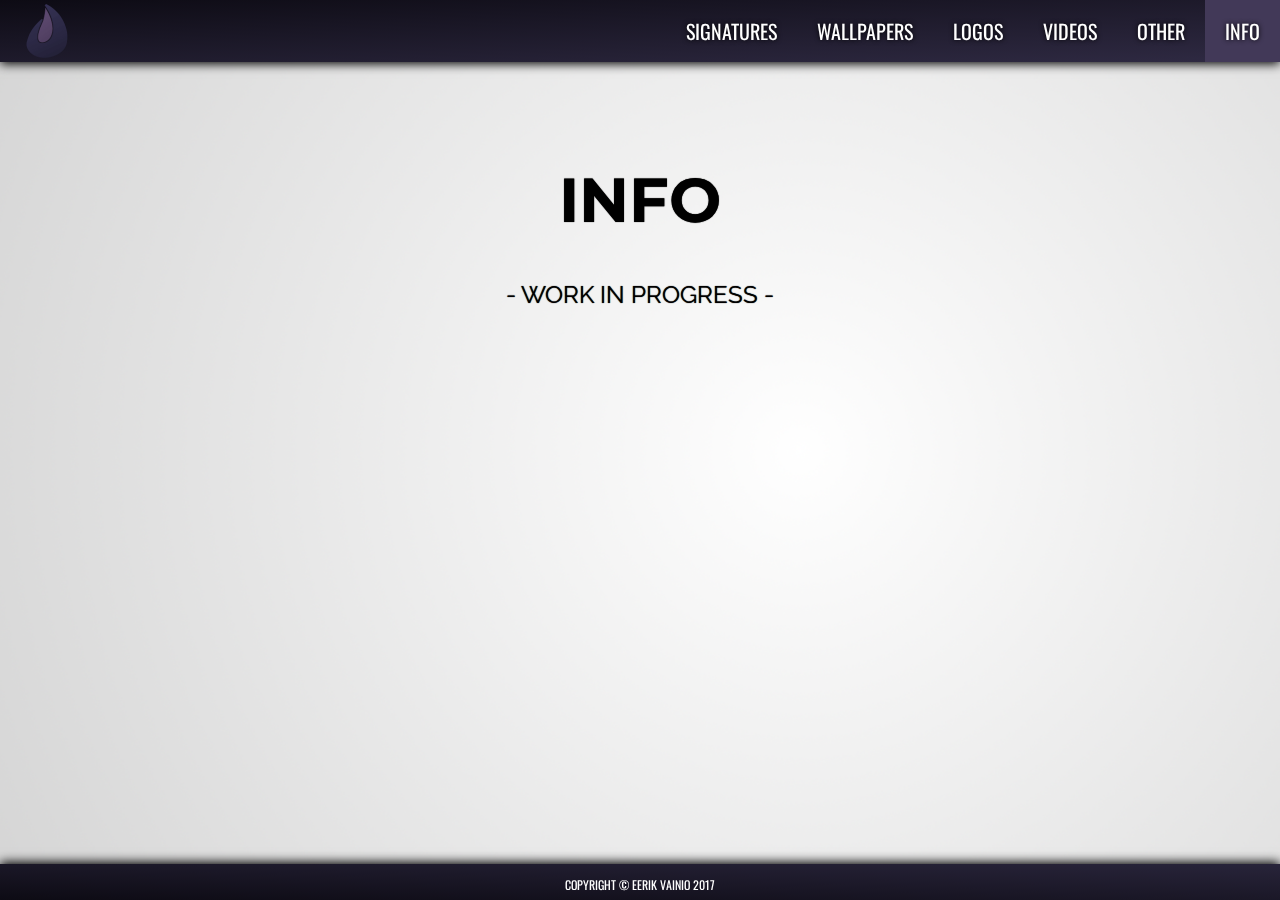
<file: info.html>
<!DOCTYPE html>
<html>
	<head>
		<title>Info | Marinoitu's Gallery</title>
		<link rel="stylesheet" type="text/css" href="style.css" />
		<link href="https://fonts.googleapis.com/css?family=Montserrat|Raleway|Oswald" rel="stylesheet" />
		<link rel="icon" type="image/png" href="favicon.ico"/>
		<meta name="viewport" content="width=device-width, initial-scale=1.0" />
		<link rel="shortcut icon" href="images\icon.ico" />
	</head>
	<body>
		<!-- MENU-->
		<ul>
			<a href="index.html"><img id="logo" src="images\flamelogo1.png" alt="Logo" style="height:54px;width:54px;" /></a>
			<li><a class="selected" href="info.html">INFO</a></li>
			<li><a href="other.html">OTHER</a></li>
			<li><a href="videos.html">VIDEOS</a></li>
			<li><a href="logos.html">LOGOS</a></li>
			<li><a href="wallpapers.html">WALLPAPERS</a></li>
			<li><a href="signatures.html">SIGNATURES</a></li>
		</ul>
		<!-- CONTENT-->
		<h3>INFO</h3>
		<p id="subtext">- WORK IN PROGRESS -</p>
		<!-- FOOTER-->
		<div id="footer"><p id="footertext">COPYRIGHT &copy; EERIK VAINIO 2017</p></div>
		</body>
</html>
</file>
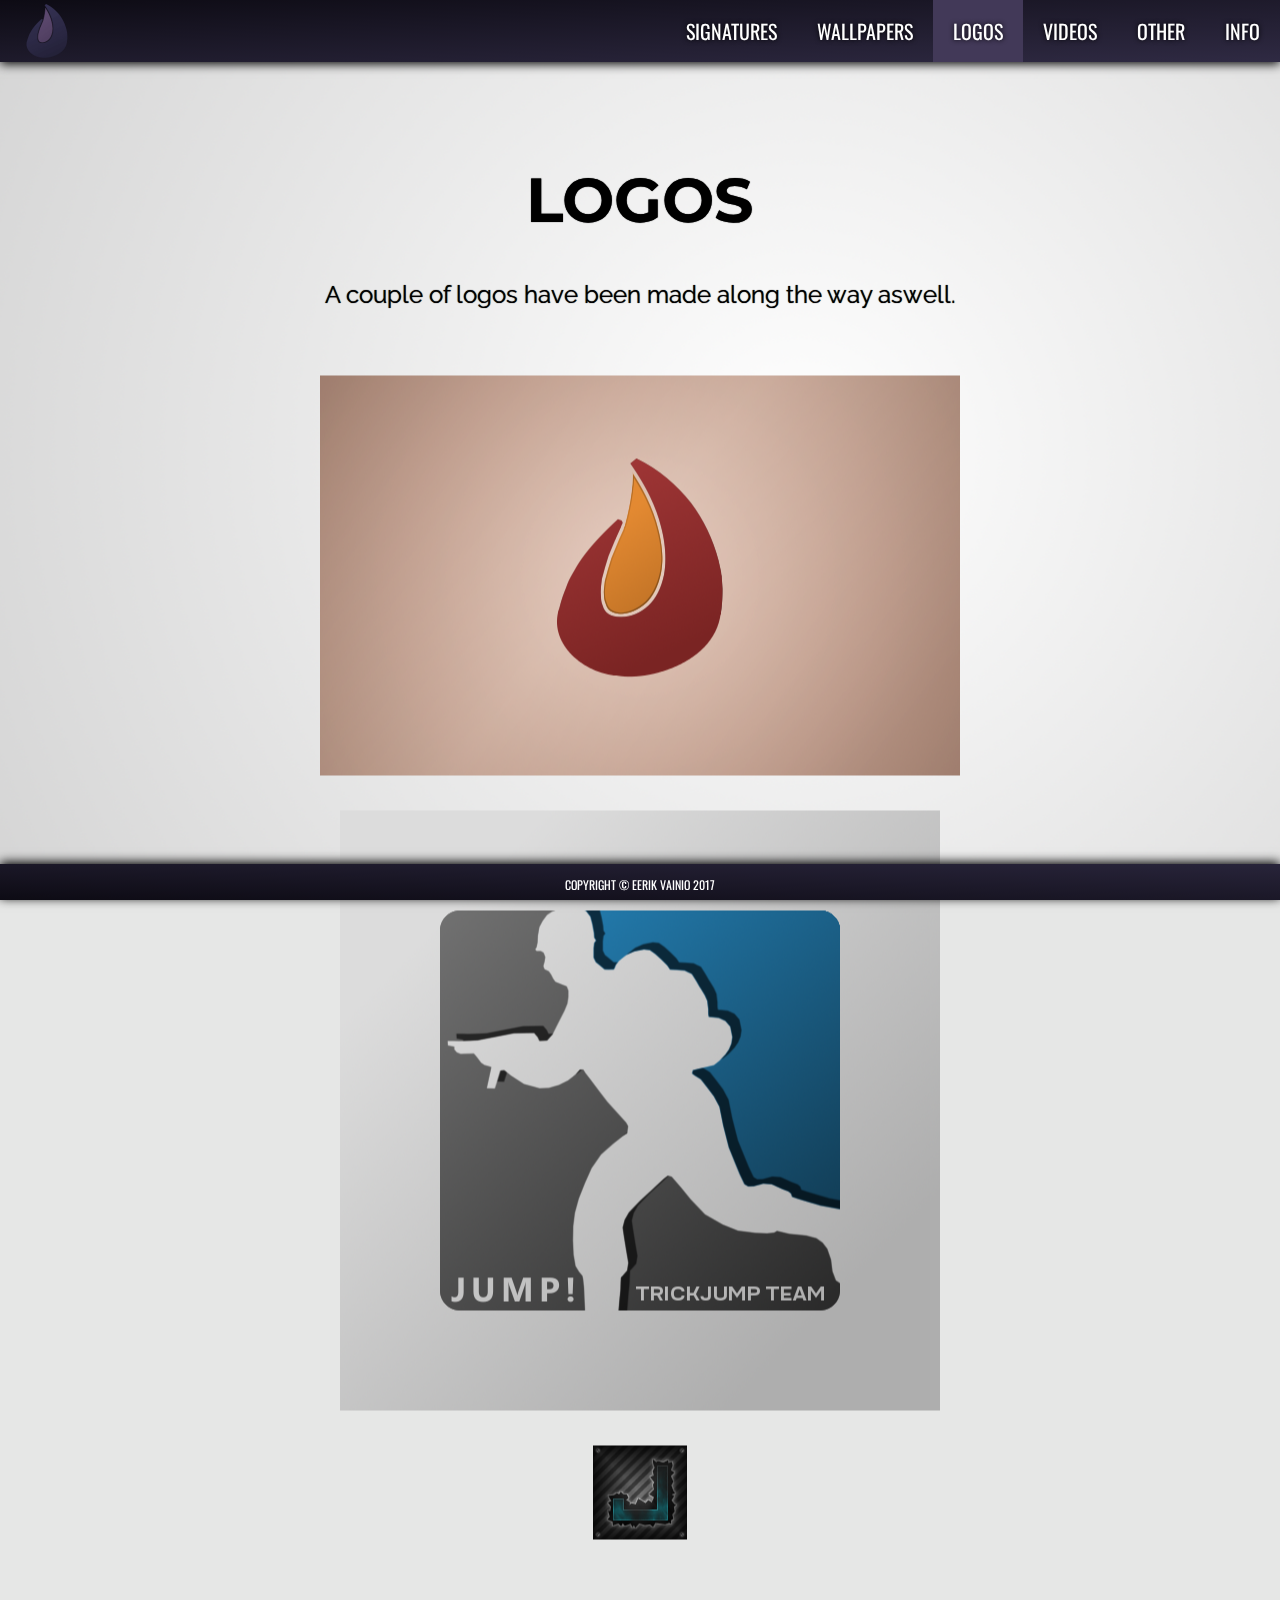
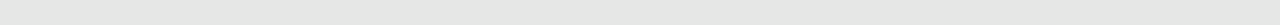
<file: logos.html>
<!DOCTYPE html>
<html>
	<head>
		<title>Logos | Marinoitu's Gallery</title>
		<link rel="stylesheet" type="text/css" href="style.css" />
		<link href="https://fonts.googleapis.com/css?family=Montserrat|Raleway|Oswald" rel="stylesheet">
		<link rel="icon" type="image/png" href="favicon.ico"/>
		<meta name="viewport" content="width=device-width, initial-scale=1.0">
	</head>
	<body>
		<!-- MENU-->
		<ul>
			<a href="index.html"><img id="logo" src="images\flamelogo1.png" alt="Logo" style="height:54px;width:54px;" /></a>
			<li><a href="info.html">INFO</a></li>
			<li><a href="other.html">OTHER</a></li>
			<li><a href="videos.html">VIDEOS</a></li>
			<li><a class="selected" href="logos.html">LOGOS</a></li>
			<li><a href="wallpapers.html">WALLPAPERS</a></li>
			<li><a href="signatures.html">SIGNATURES</a></li>
		</ul>
		<!-- CONTENT-->
		<h3>LOGOS</h3>
		<p id="subtext">A couple of logos have been made along the way aswell.</p>
		<!-- 3 images as of 10.1.2017-->
		<div class="logos">
			<img src="images\logos\flamelogo.png" /><br/>
			<img src="images\logos\jumplogo.png" /><br/>
			<img src="images\logos\jlogo.png" />
		</div>
		<!-- FOOTER-->
		<div id="footer"><p id="footertext">COPYRIGHT &copy; EERIK VAINIO 2017</p></div>
		</body>
</html>
</file>
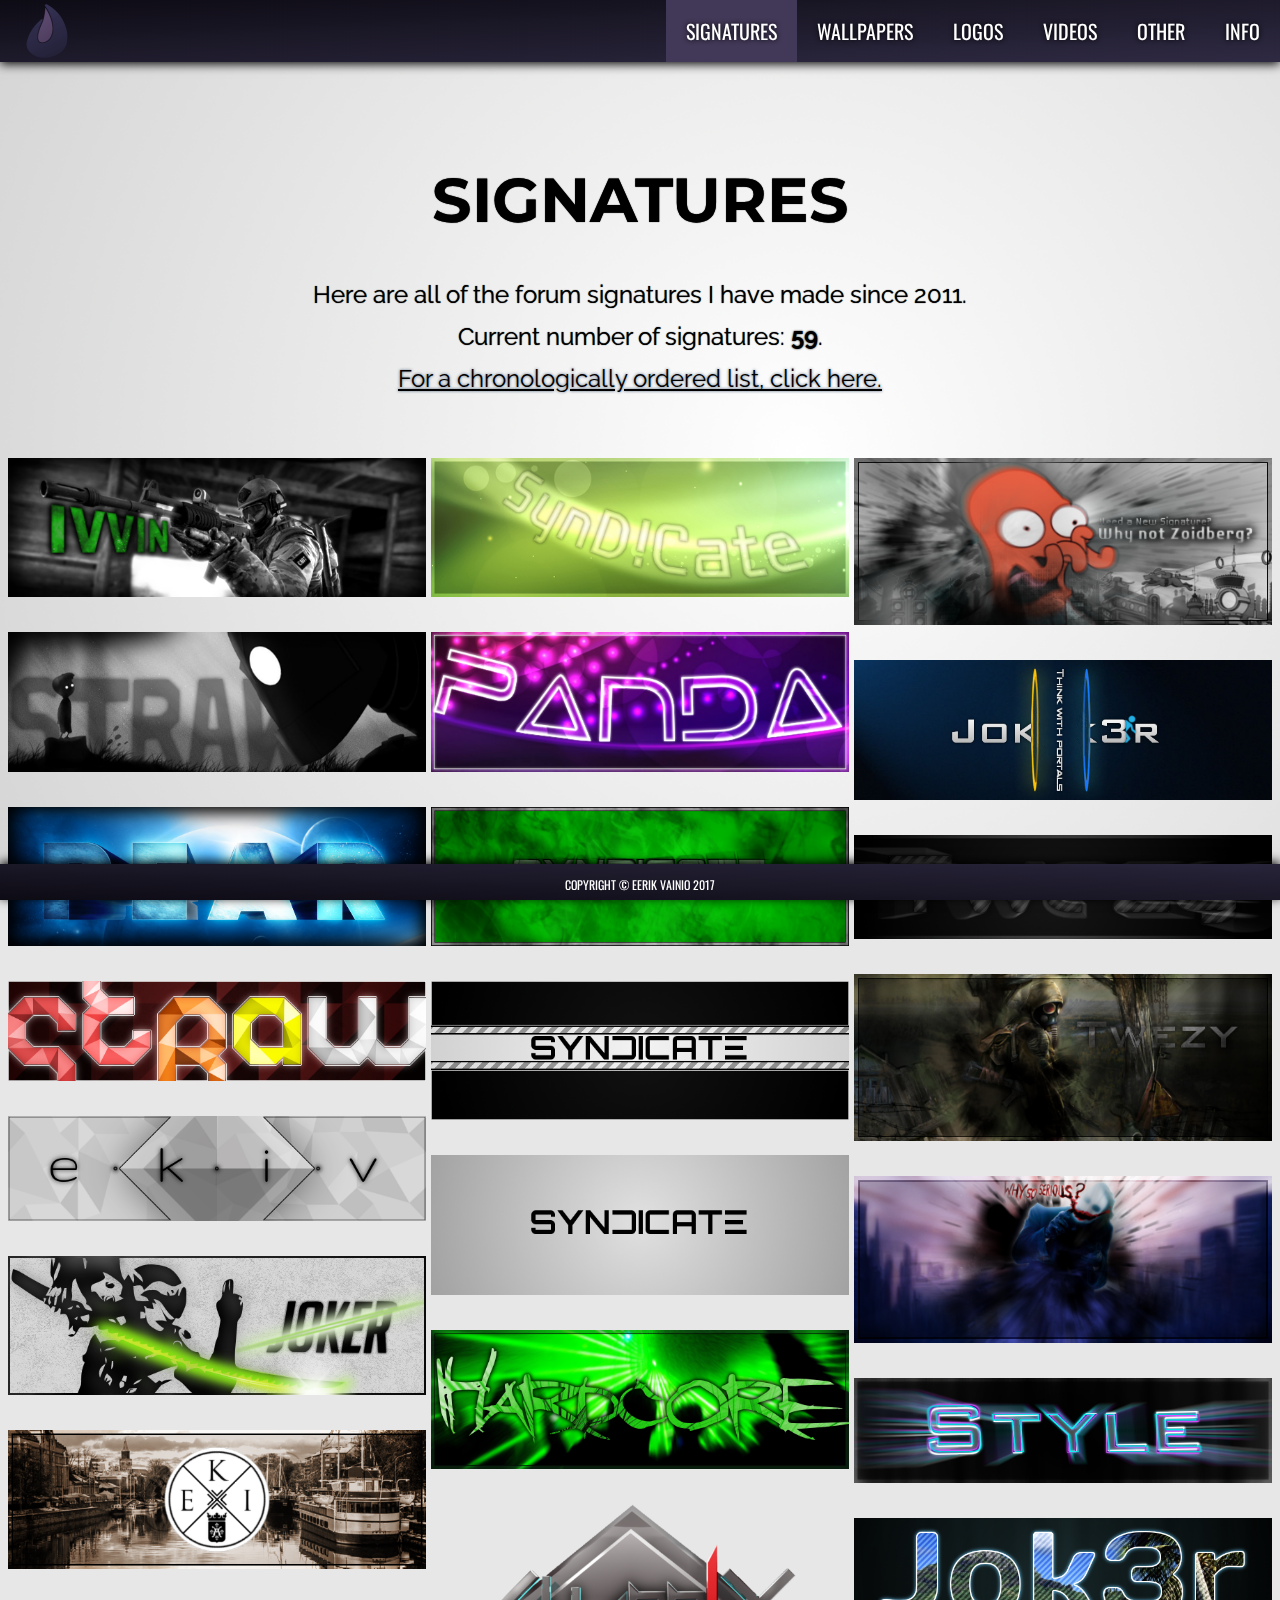
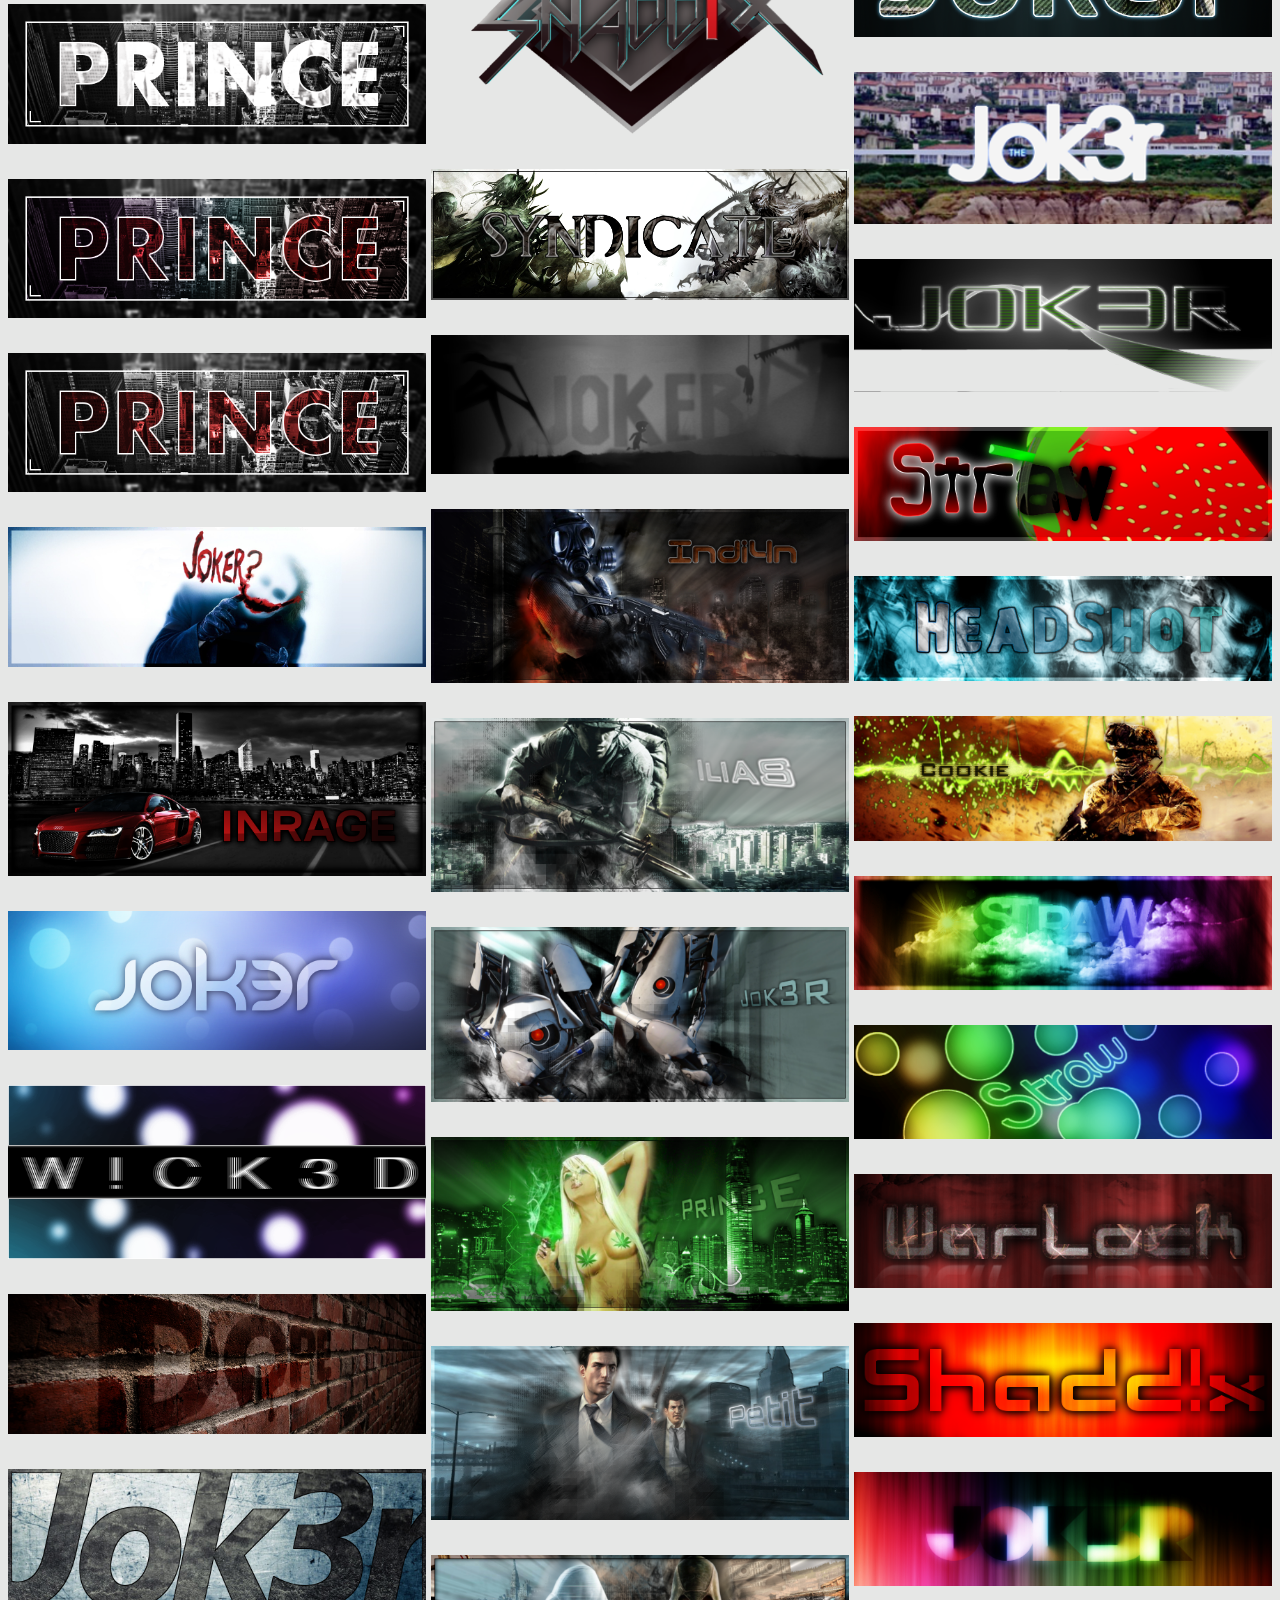
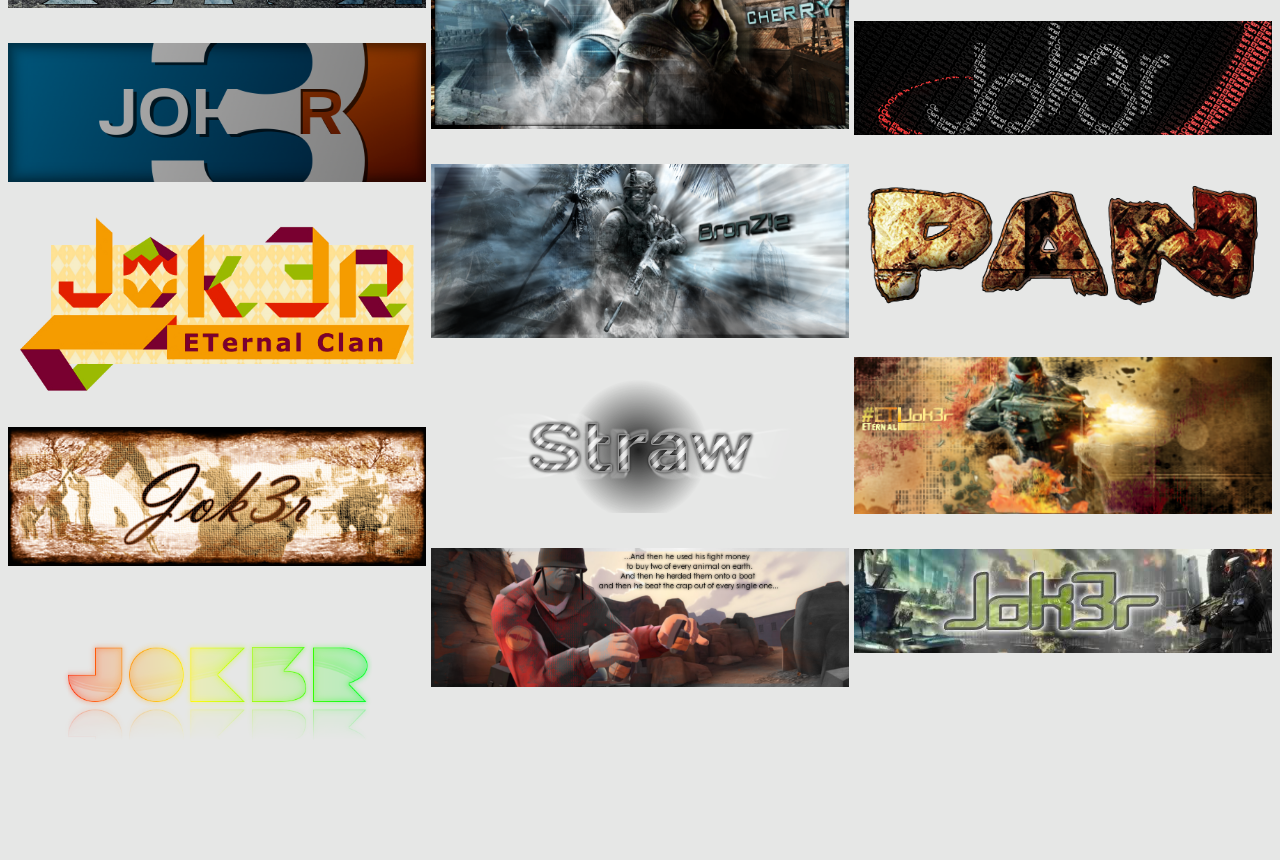
<file: signatures.html>
<!DOCTYPE html>
<html>
	<head>
		<title>Signatures | Marinoitu's Gallery</title>
		<link rel="stylesheet" type="text/css" href="style.css" />
		<link href="https://fonts.googleapis.com/css?family=Montserrat|Raleway|Oswald" rel="stylesheet">
		<link rel="icon" type="image/png" href="favicon.ico"/>
		<meta name="viewport" content="width=device-width, initial-scale=1.0">
	</head>
	<body>
		<!-- MENU-->
		<ul>
			<a href="index.html"><img id="logo" src="images\flamelogo1.png" alt="Logo" style="height:54px;width:54px;" /></a>
			<li><a href="info.html">INFO</a></li>
			<li><a href="other.html">OTHER</a></li>
			<li><a href="videos.html">VIDEOS</a></li>
			<li><a href="logos.html">LOGOS</a></li>
			<li><a href="wallpapers.html">WALLPAPERS</a></li>
			<li><a class="selected" href="signatures.html">SIGNATURES</a></li>
		</ul>
		<!-- CONTENT-->
		<h3>SIGNATURES</h3>
		<p id="subtext">Here are all of the forum signatures I have made since 2011.<br/>
		Current number of signatures: <b>59</b>.<br/>
		<a href="signatures_2.html" class="siglink">For a chronologically ordered list, click here.</a></p>
		<!-- 59 images as of 10.1.2017-->
		<div class="display">
			<img src="images\signatures\52.png" />
			<img src="images\signatures\51.png" />
			<img src="images\signatures\50.png" />
			<img src="images\signatures\49.png" />
			<img src="images\signatures\48-2.png" />
			<img src="images\signatures\48.png" />
			<img src="images\signatures\47.png" />
			<img src="images\signatures\46.png" />
			<img src="images\signatures\45.png" />
			<img src="images\signatures\44.png" />
			<img src="images\signatures\43.png" />
			<img src="images\signatures\42.png" />
			<img src="images\signatures\41.png" />
			<img src="images\signatures\40.png" />
			<img src="images\signatures\39.png" />
			<img src="images\signatures\38-2.png" />
			<img src="images\signatures\38.png" />
			<img src="images\signatures\37-2.png" />
			<img src="images\signatures\37.png" />
			<img src="images\signatures\36.png" />
			<img src="images\signatures\35.png" />
			<img src="images\signatures\34.png" />
			<img src="images\signatures\33.png" />
			<img src="images\signatures\32.png" />
			<img src="images\signatures\31.png" />
			<img src="images\signatures\30.png" />
			<img src="images\signatures\29.png" />
			<img src="images\signatures\28.png" />
			<img src="images\signatures\27.png" />
			<img src="images\signatures\26.png" />
			<img src="images\signatures\25.png" />
			<img src="images\signatures\24.png" />
			<img src="images\signatures\23.jpg" />
			<img src="images\signatures\22.png" />
			<img src="images\signatures\21.png" />
			<img src="images\signatures\20.png" />
			<img src="images\signatures\19.png" />
			<img src="images\signatures\18-2.png" />
			<img src="images\signatures\18.png" />
			<img src="images\signatures\17.png" />
			<img src="images\signatures\16.png" />
			<img src="images\signatures\15.png" />
			<img src="images\signatures\14.png" />
			<img src="images\signatures\13.png" />
			<img src="images\signatures\12.png" />
			<img src="images\signatures\11-2.png" />
			<img src="images\signatures\11.png" />
			<img src="images\signatures\10.png" />
			<img src="images\signatures\9.png" />
			<img src="images\signatures\8.png" />
			<img src="images\signatures\7.png" />
			<img src="images\signatures\6.png" />
			<img src="images\signatures\5.png" />
			<img src="images\signatures\4.png" />
			<img src="images\signatures\3.png" />
			<img src="images\signatures\2-2.png" />
			<img src="images\signatures\2.png" />
			<img src="images\signatures\1-2.png" />
			<img src="images\signatures\1.jpg" />
		</div>
		<!-- FOOTER-->
		<div id="footer"><p id="footertext">COPYRIGHT &copy; EERIK VAINIO 2017</p></div>
		</body>
</html>
</file>
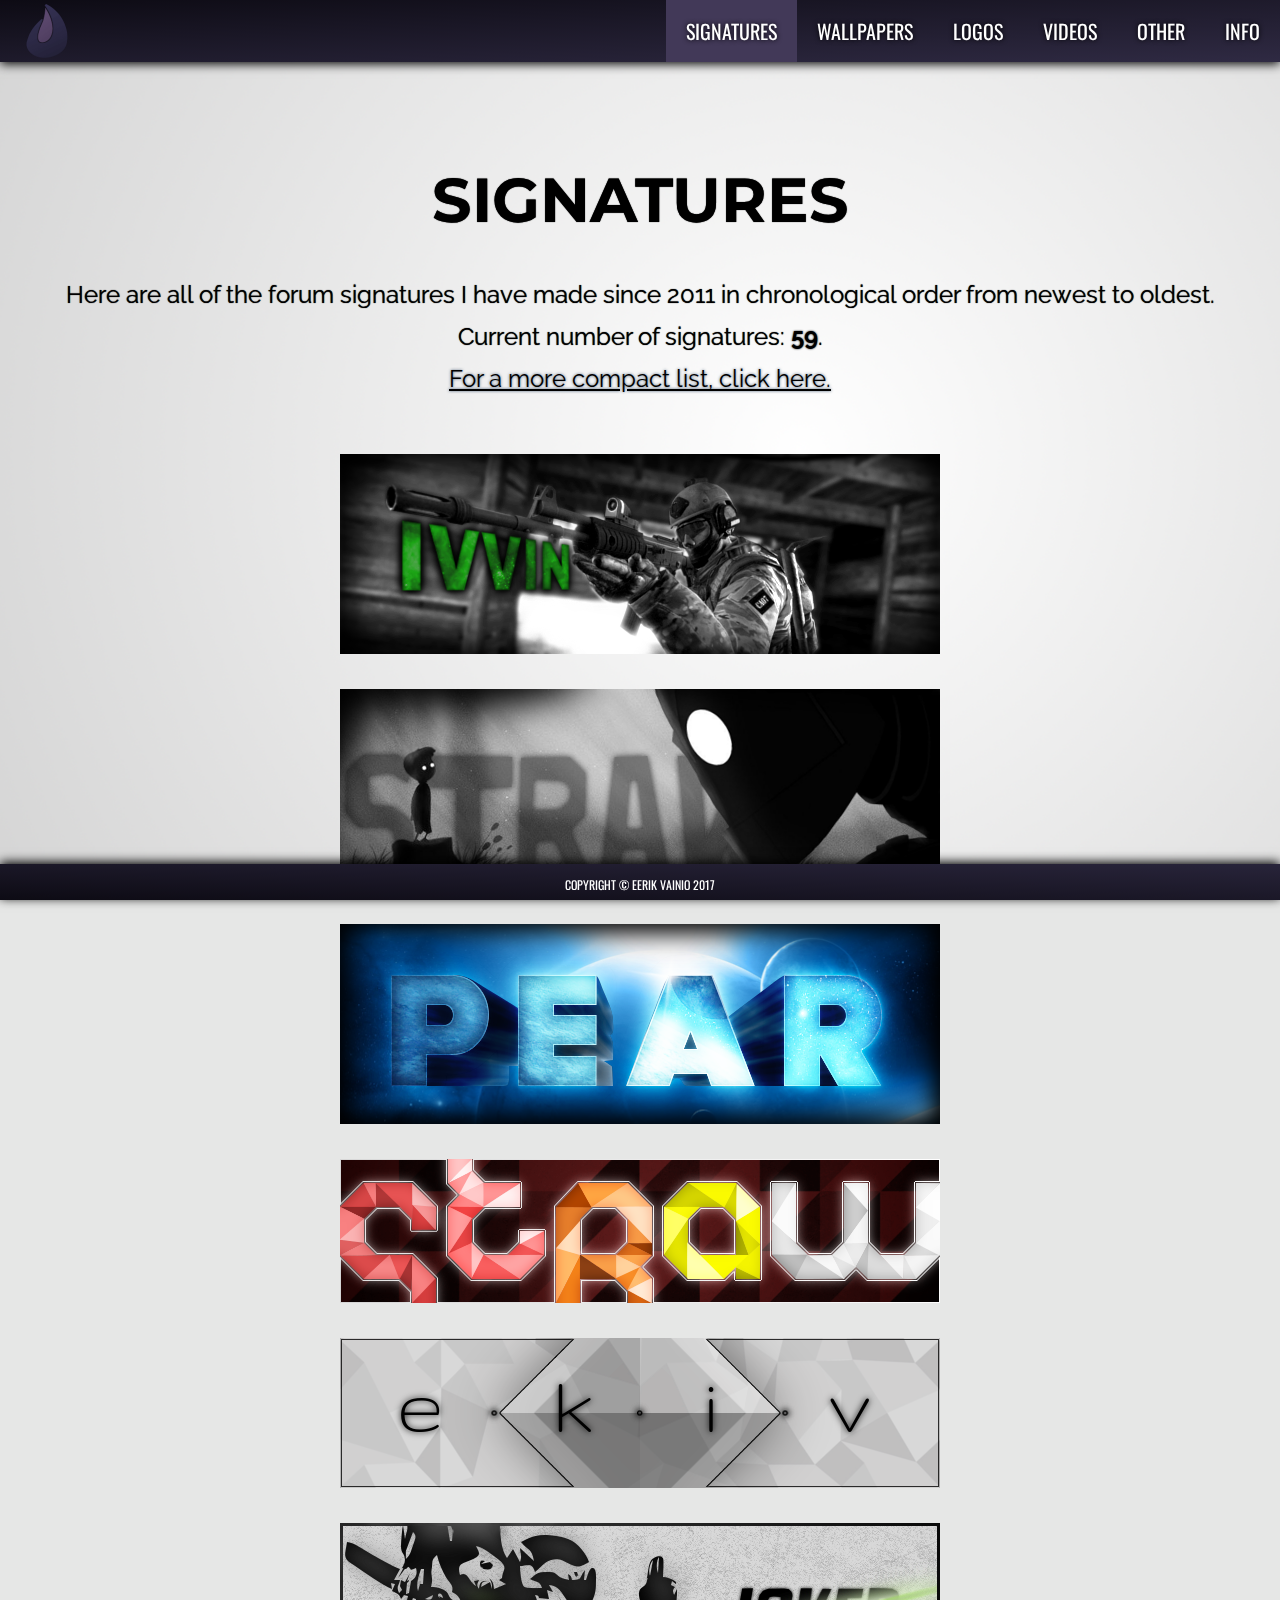
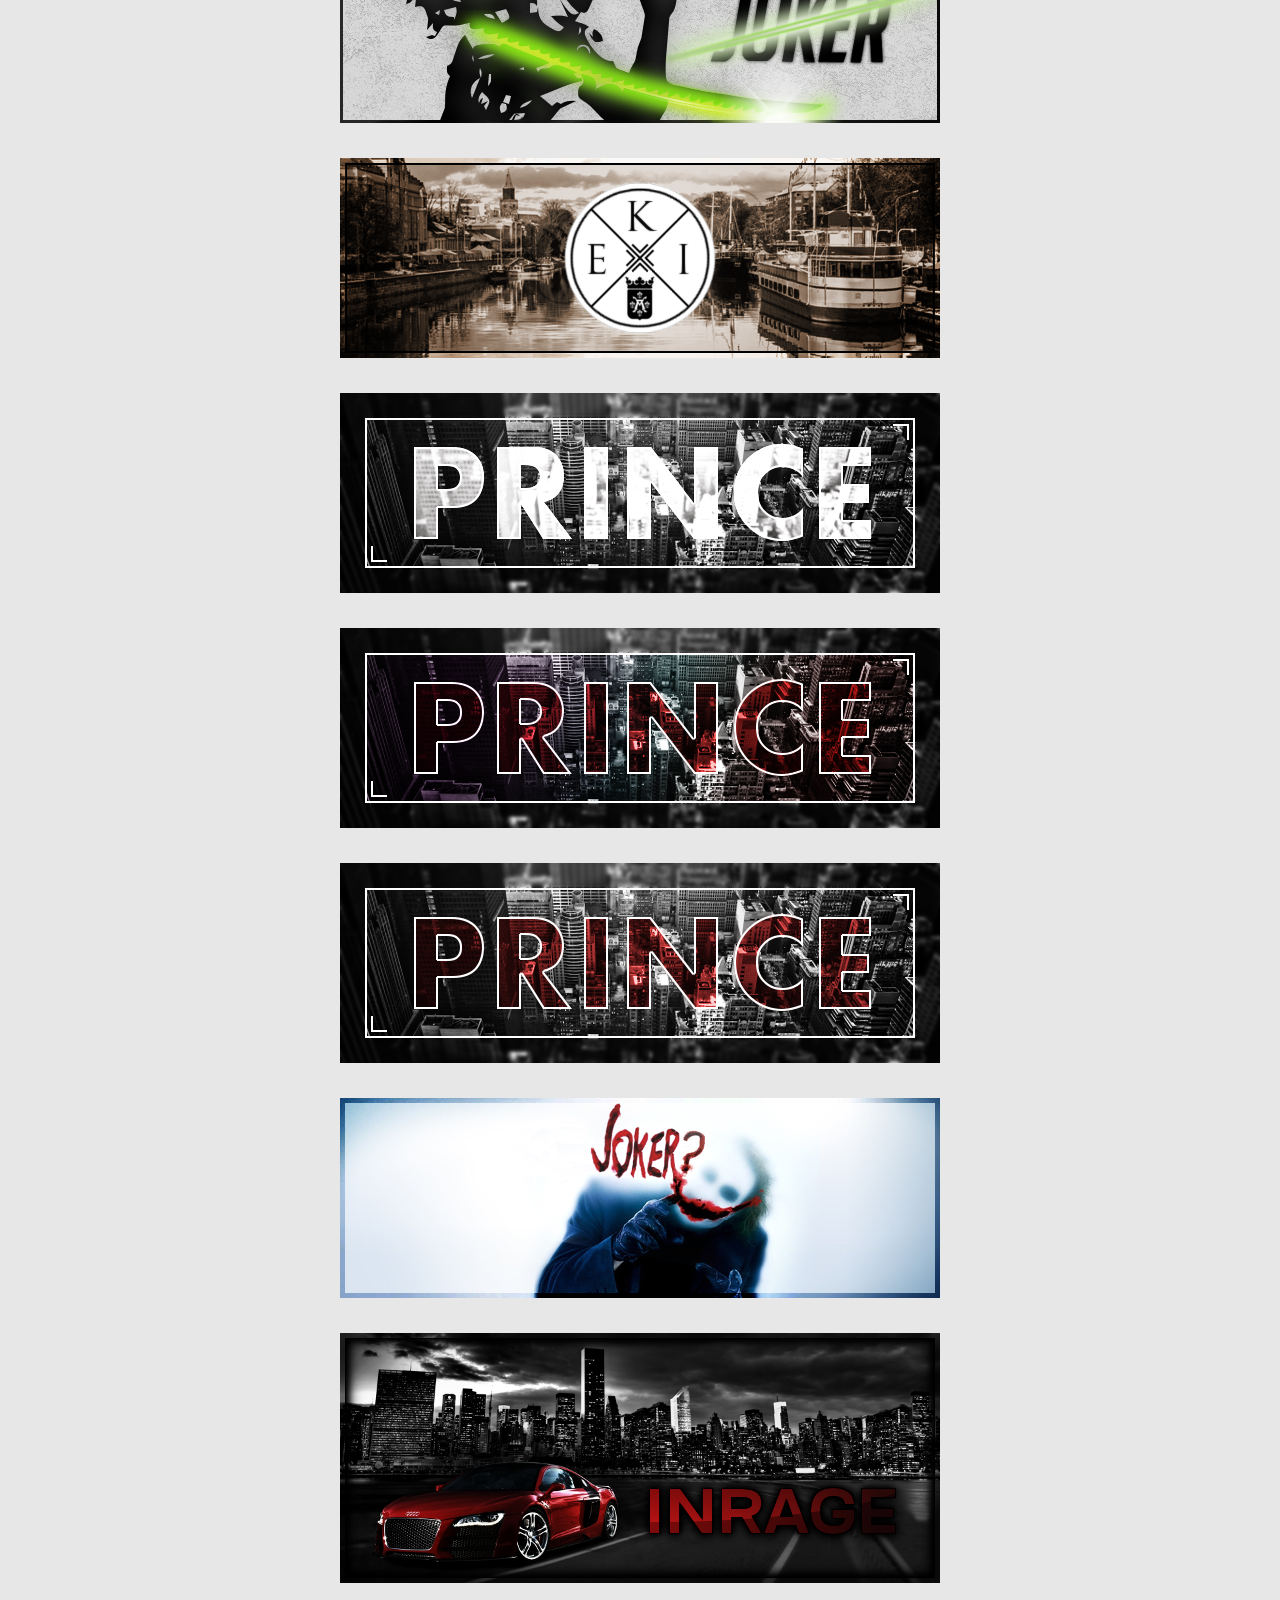
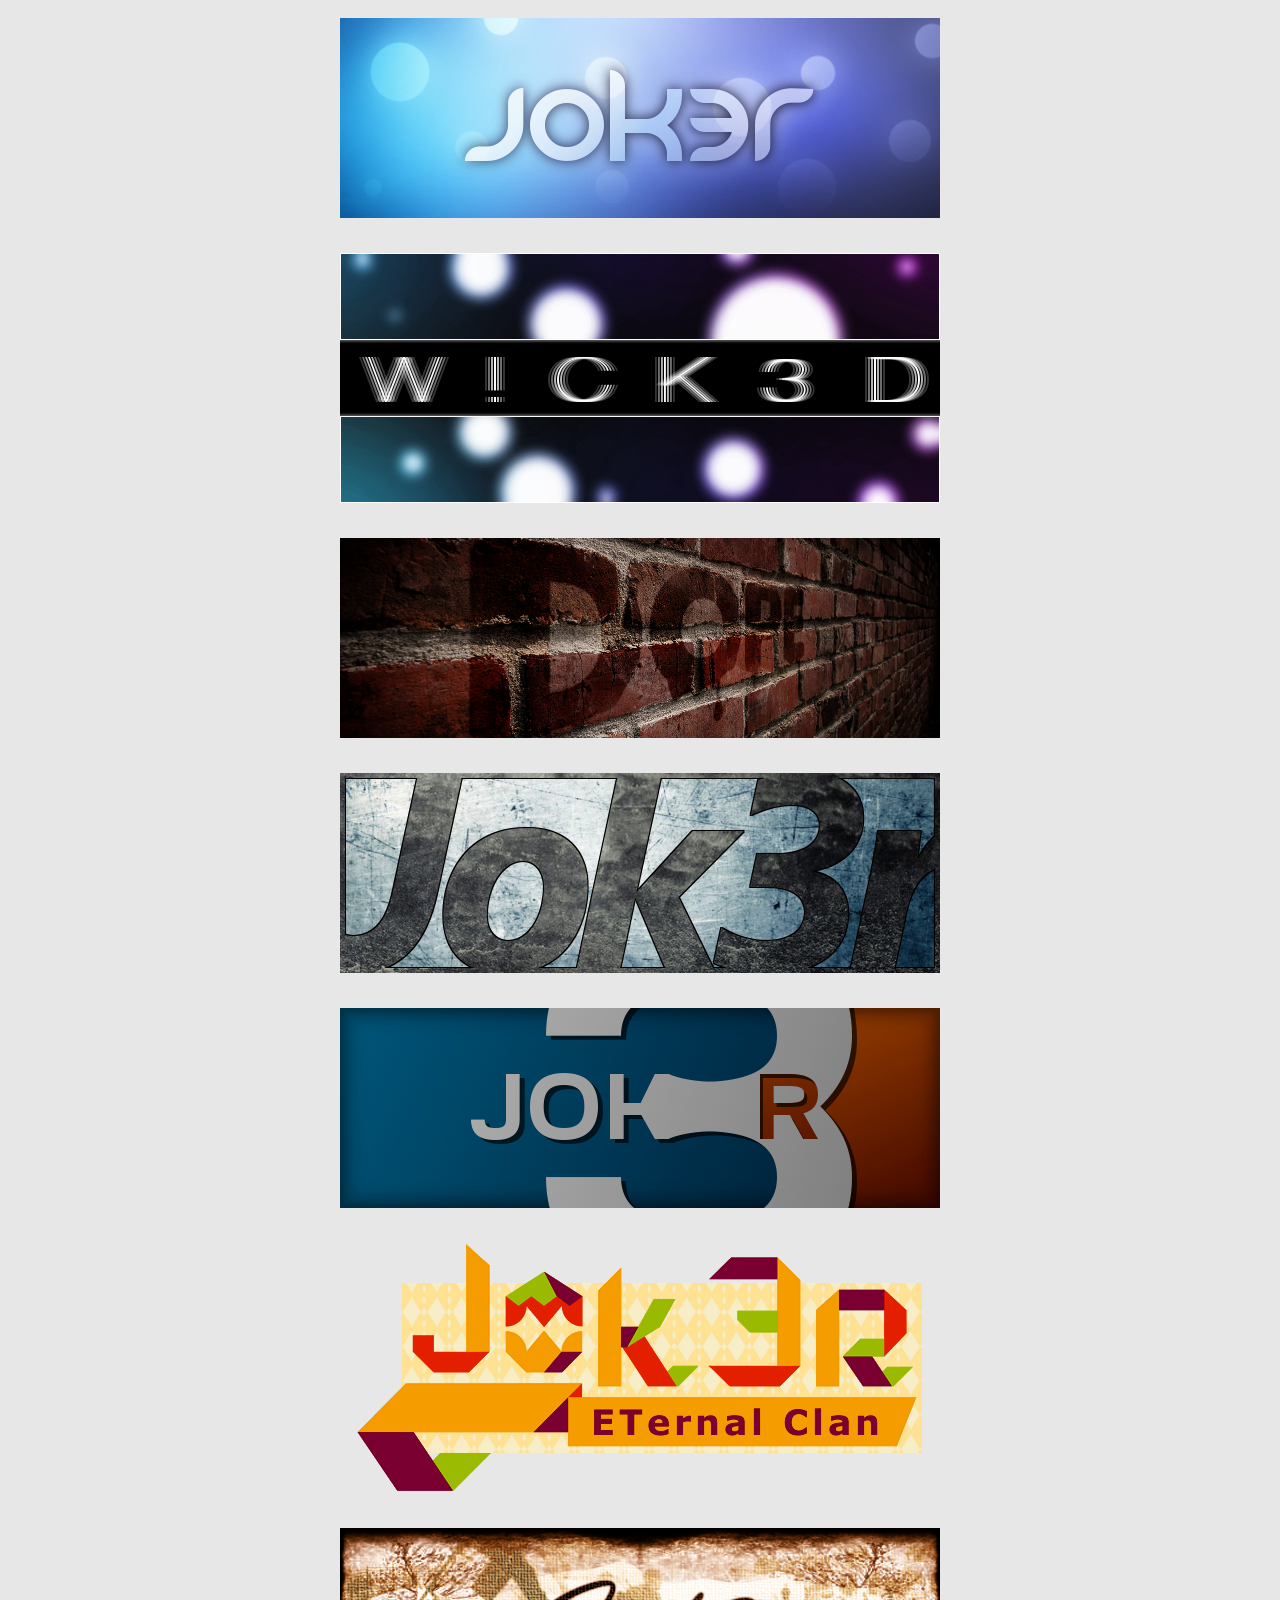
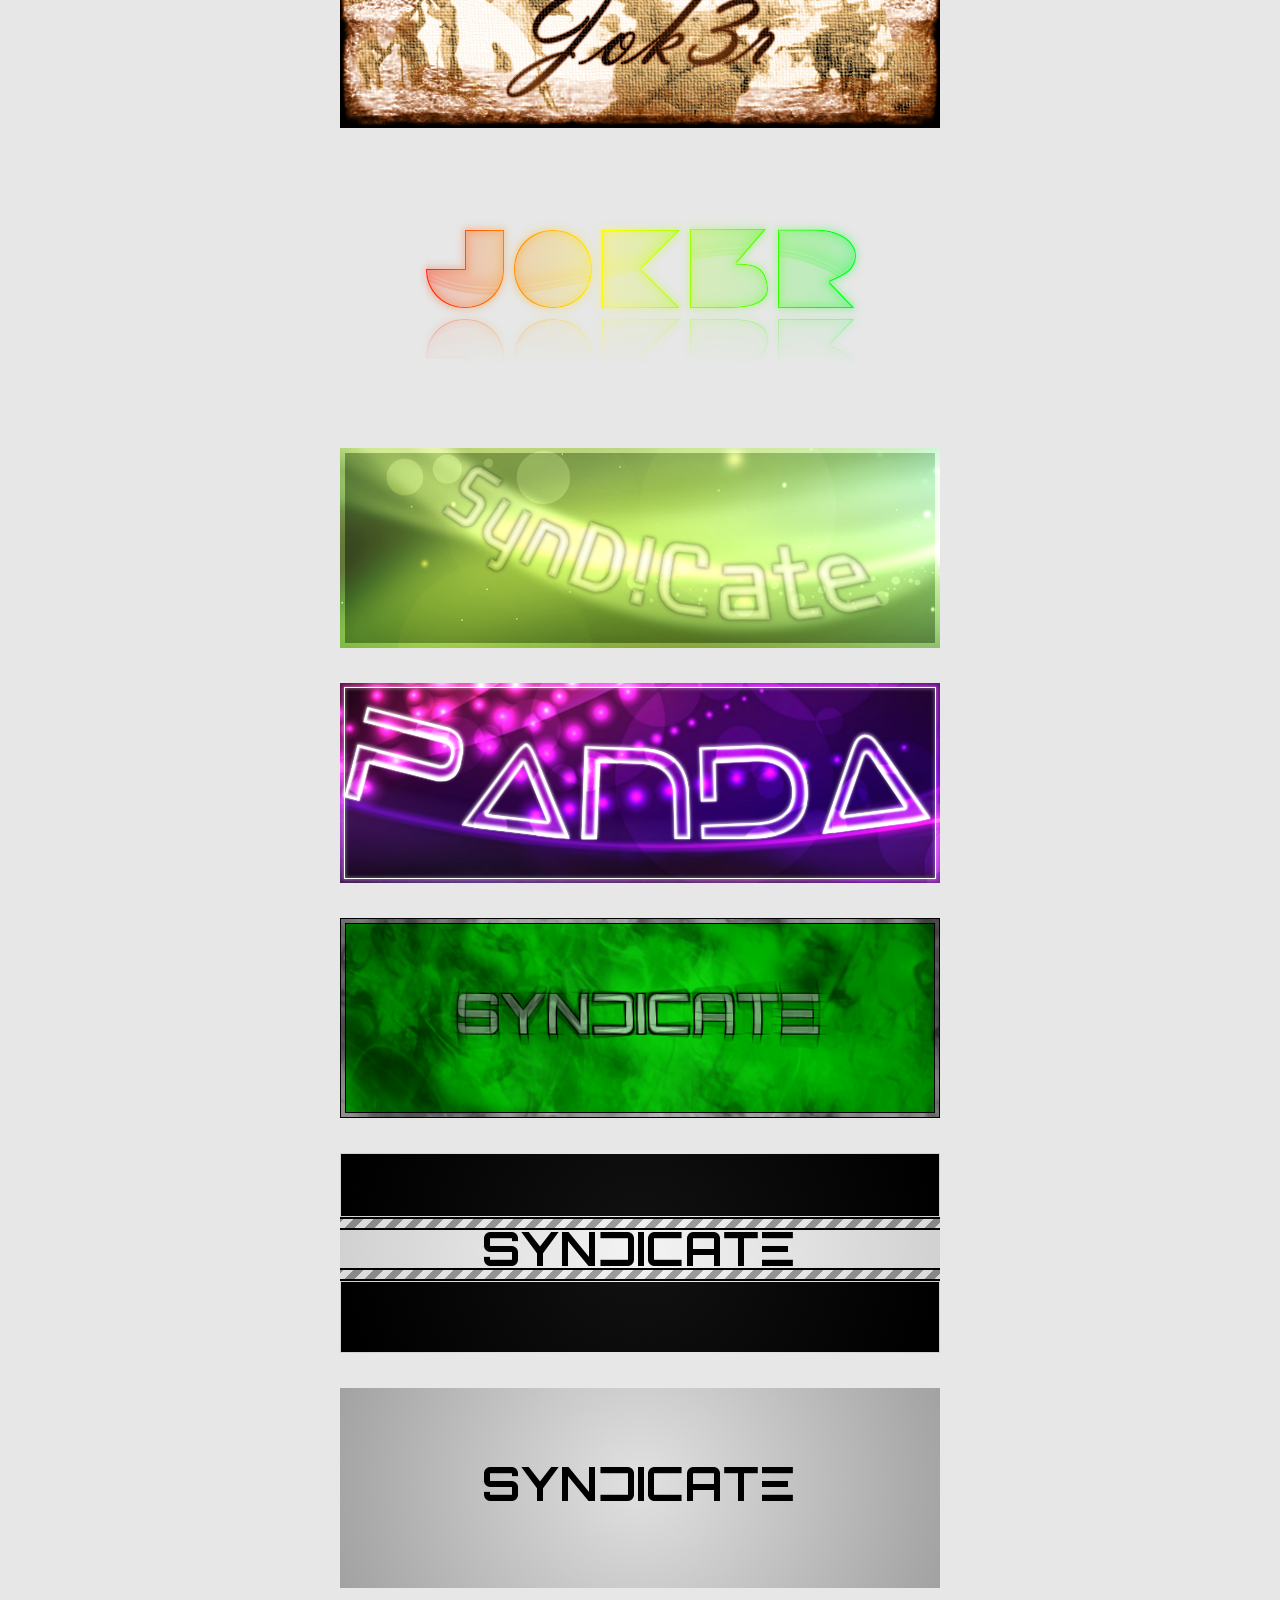
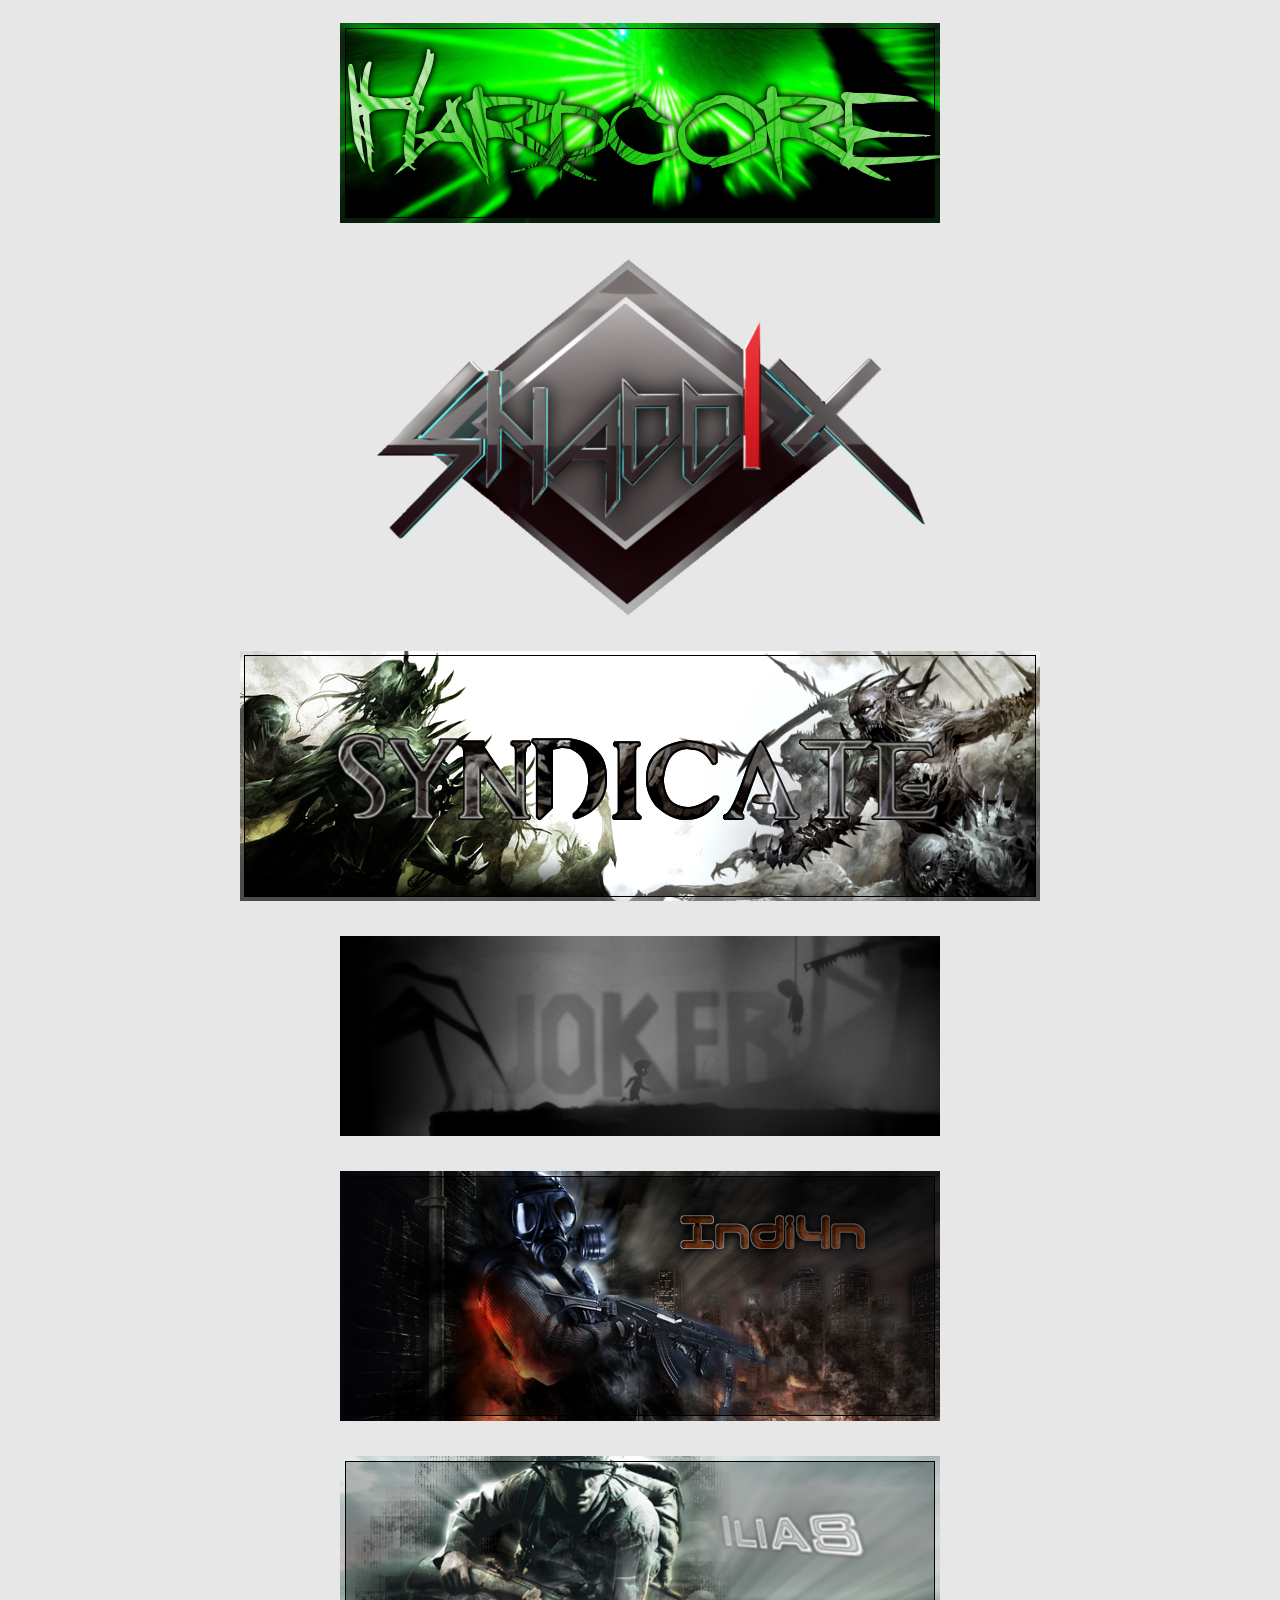
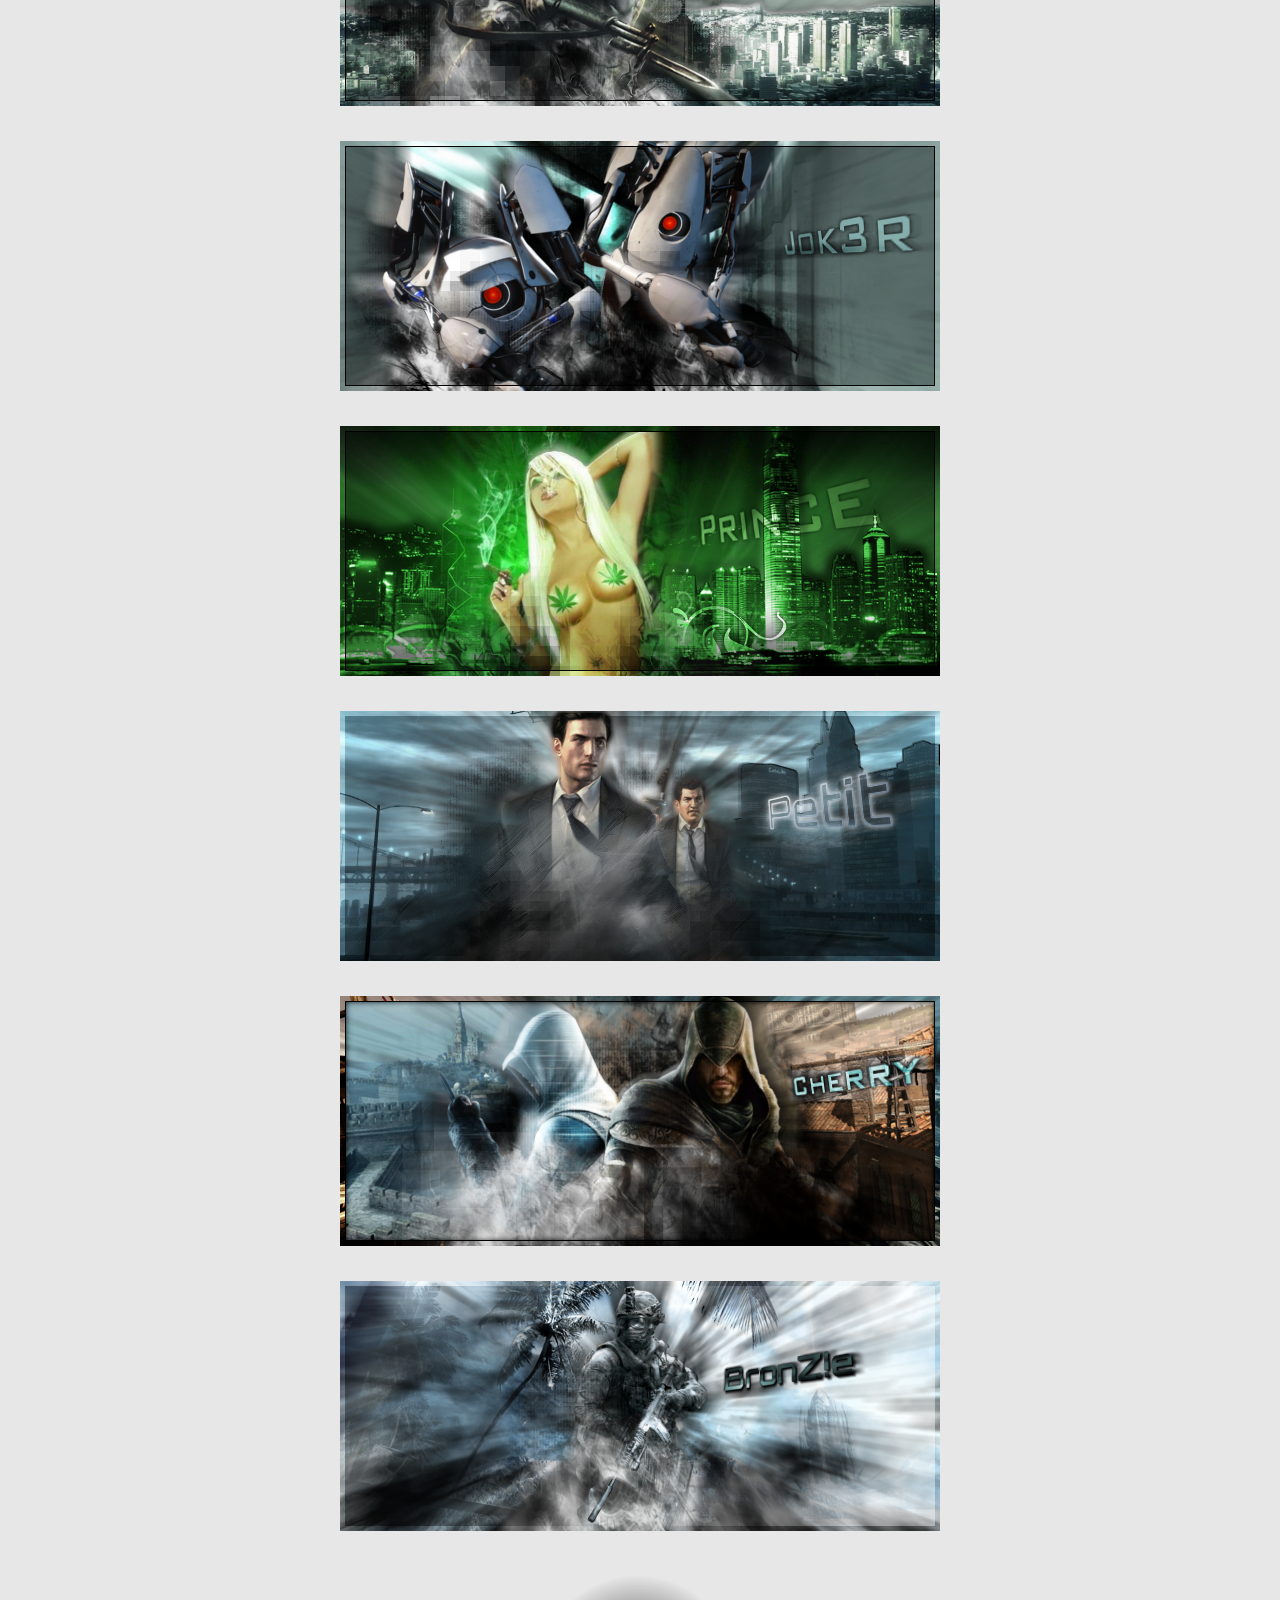
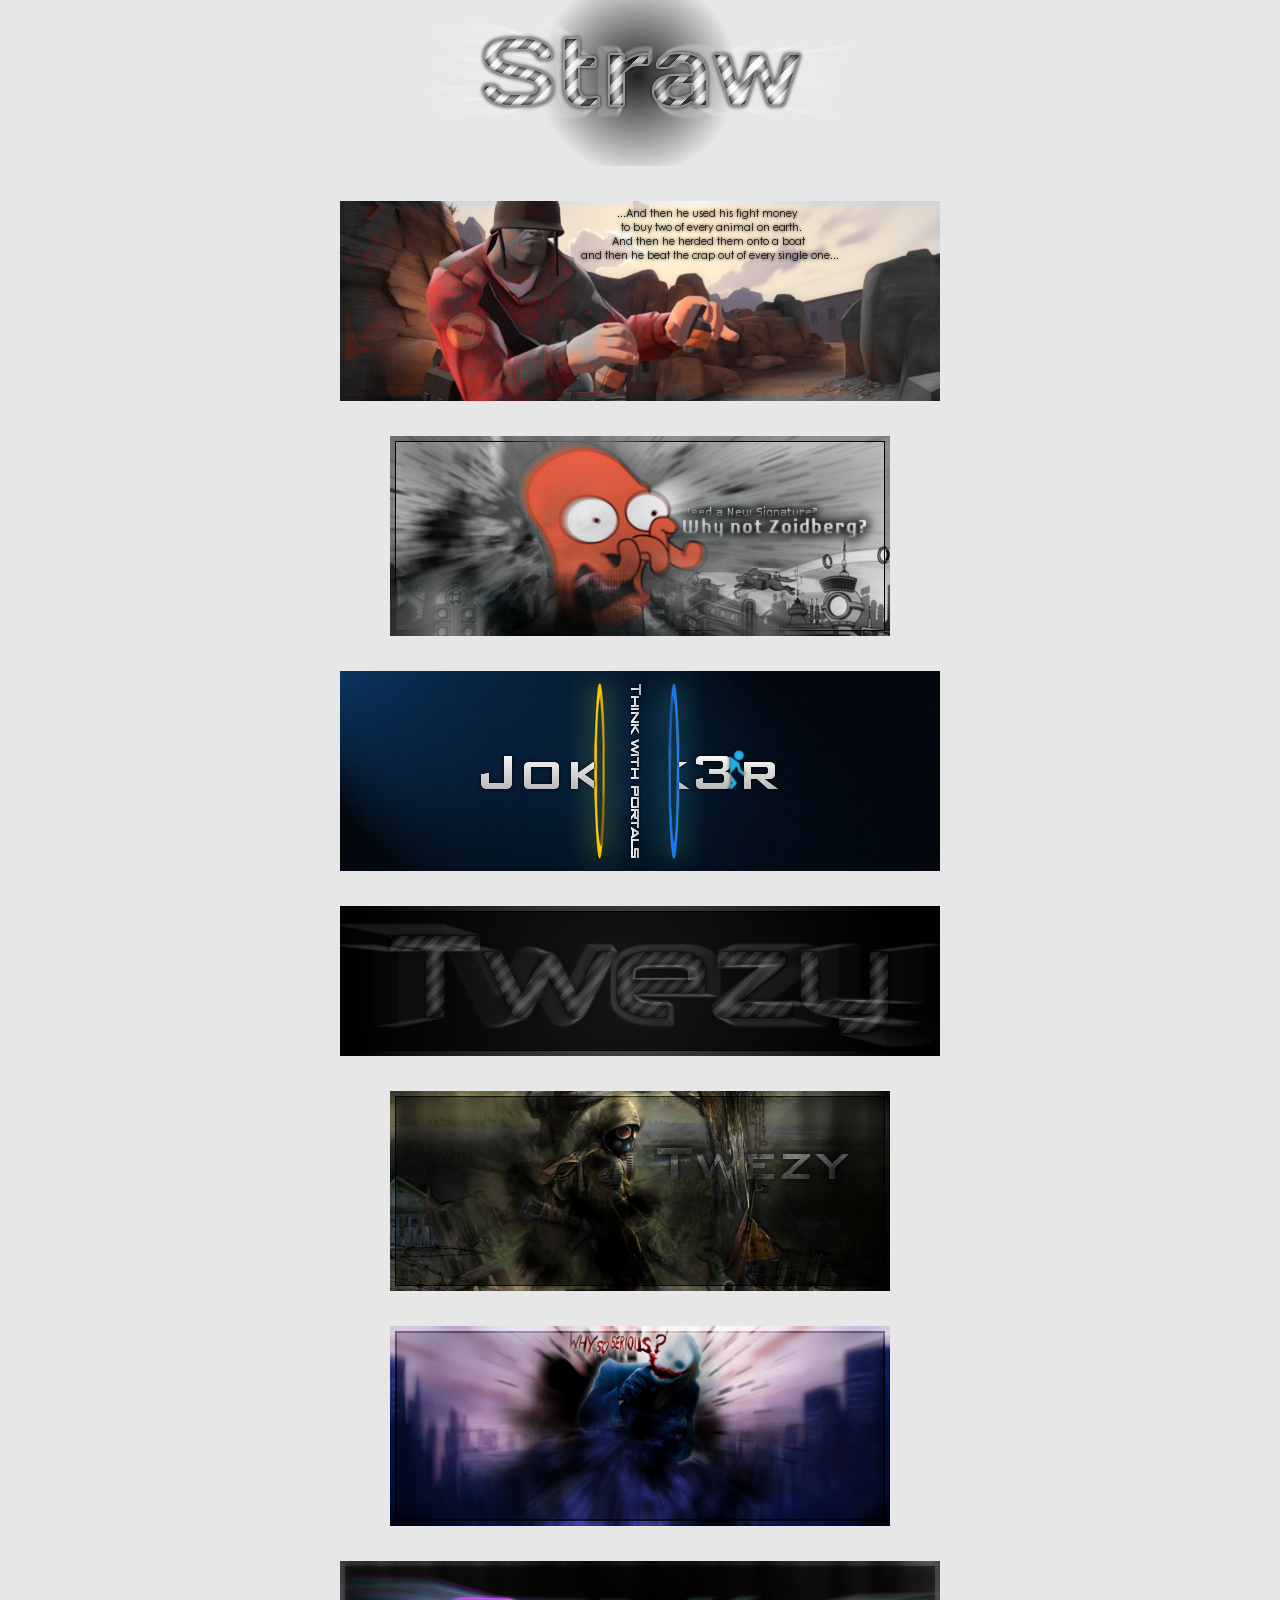
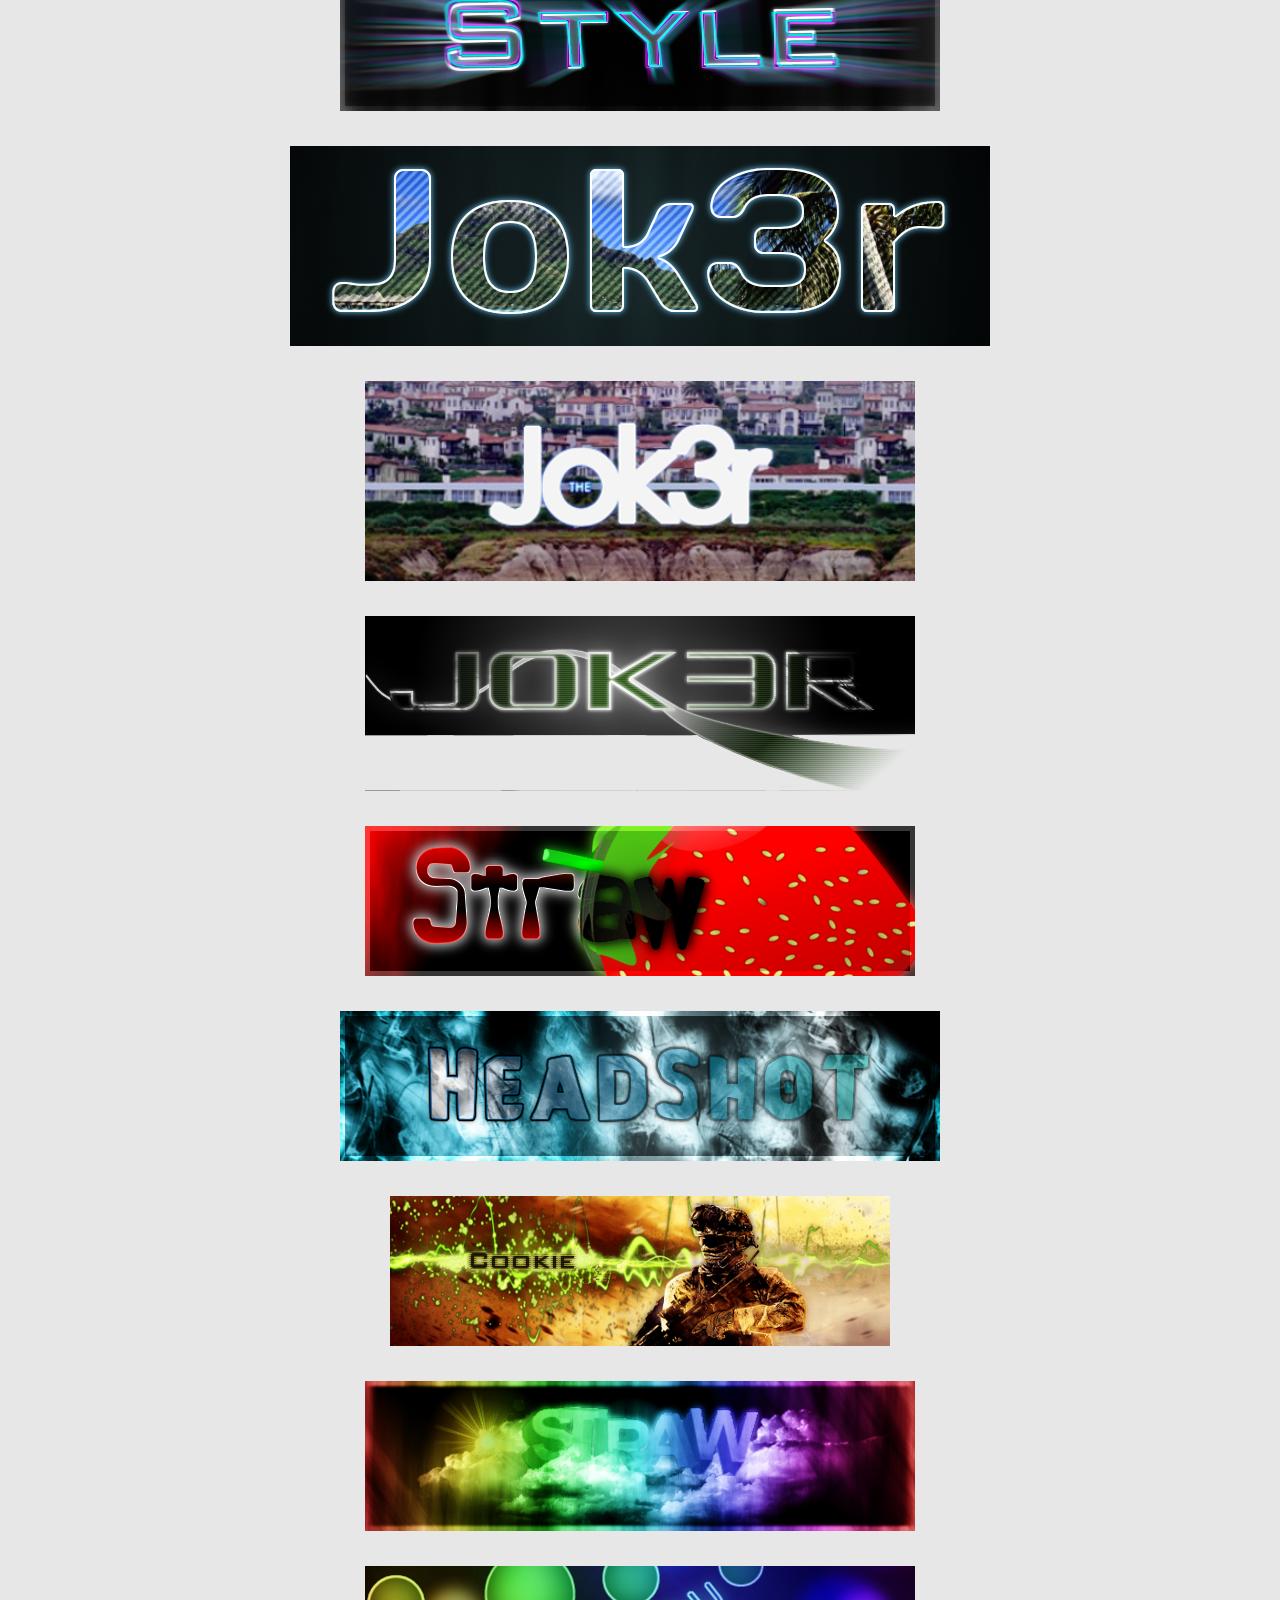
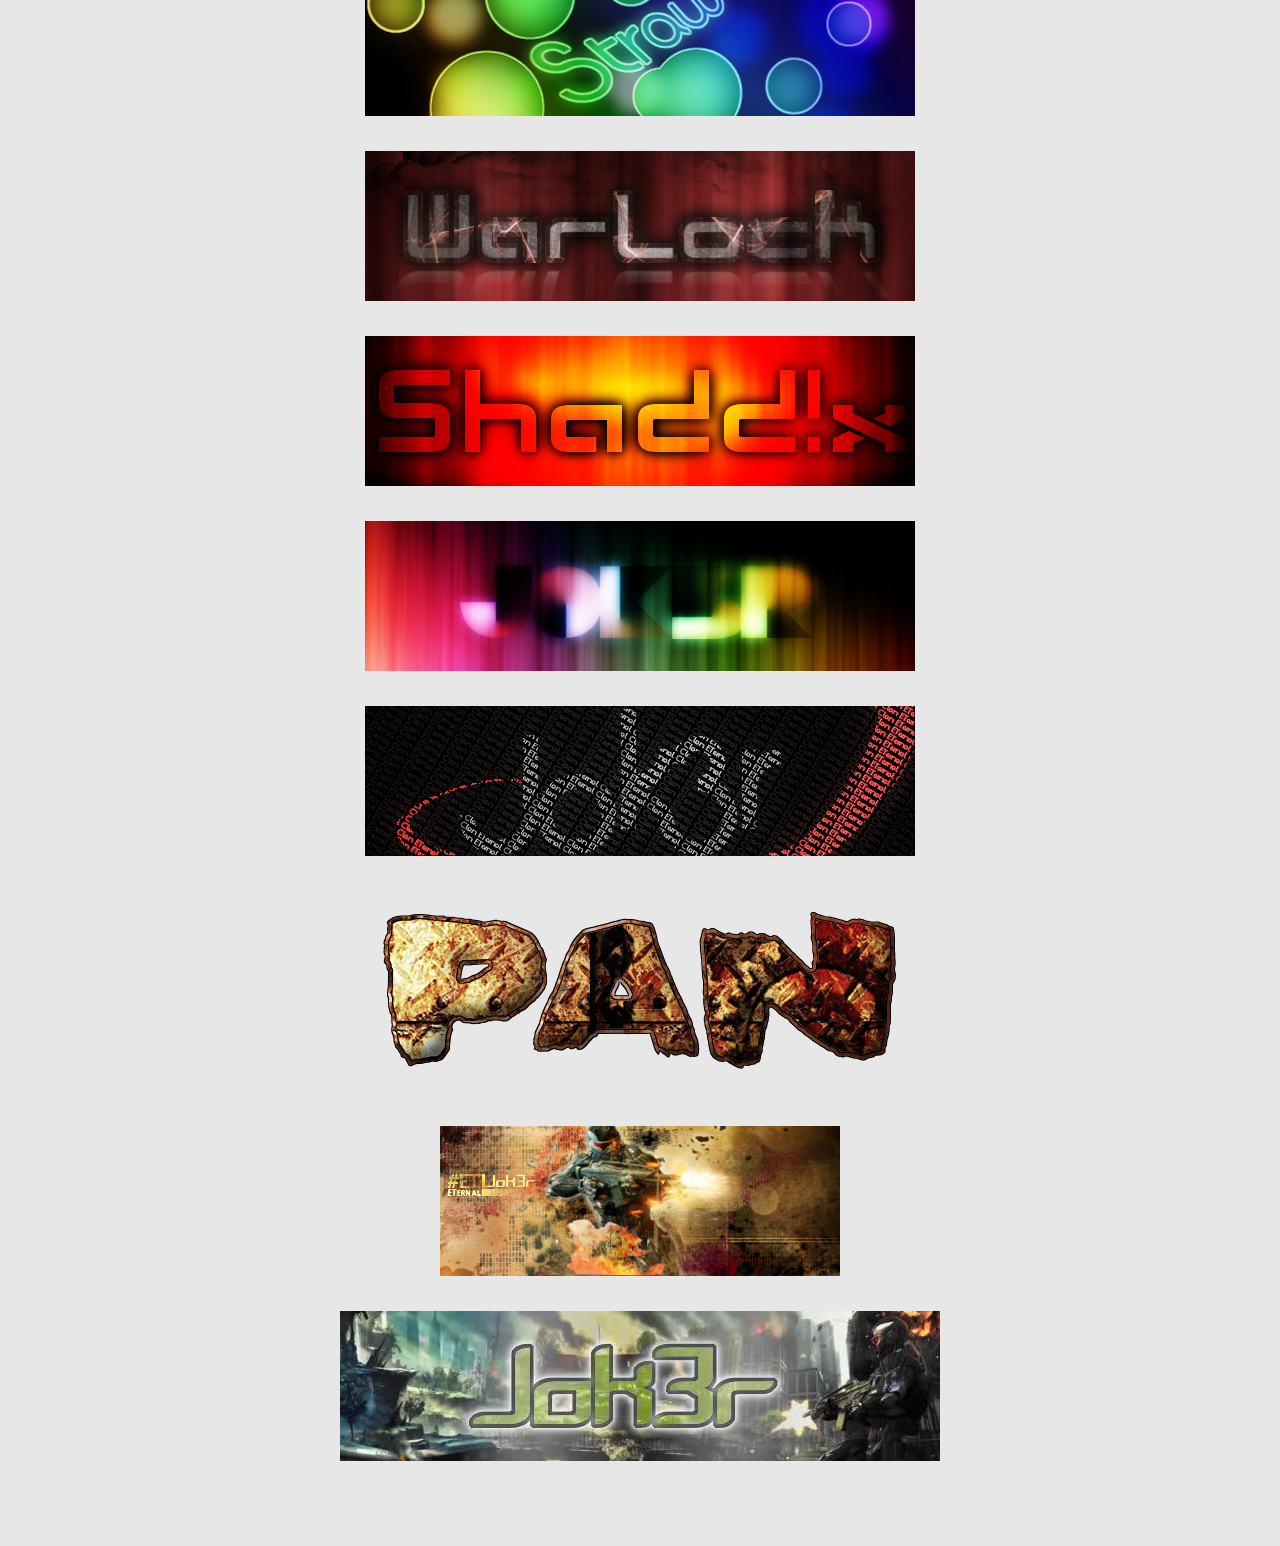
<file: signatures_2.html>
<!DOCTYPE html>
<html>
	<head>
		<title>Signatures | Marinoitu's Gallery</title>
		<link rel="stylesheet" type="text/css" href="style.css" />
		<link href="https://fonts.googleapis.com/css?family=Montserrat|Raleway|Oswald" rel="stylesheet">
		<link rel="icon" type="image/png" href="favicon.ico"/>
		<meta name="viewport" content="width=device-width, initial-scale=1.0">
	</head>
	<body>
		<!-- MENU-->
		<ul>
			<a href="index.html"><img id="logo" src="images\flamelogo1.png" alt="Logo" style="height:54px;width:54px;" /></a>
			<li><a href="info.html">INFO</a></li>
			<li><a href="other.html">OTHER</a></li>
			<li><a href="videos.html">VIDEOS</a></li>
			<li><a href="logos.html">LOGOS</a></li>
			<li><a href="wallpapers.html">WALLPAPERS</a></li>
			<li><a class="selected" href="signatures.html">SIGNATURES</a></li>
		</ul>
		<!-- CONTENT-->
		<h3>SIGNATURES</h3>
		<p id="subtext">Here are all of the forum signatures I have made since 2011 in chronological order from newest to oldest.<br/>
		Current number of signatures: <b>59</b>.<br/>
		<a href="signatures.html" class="siglink">For a more compact list, click here.</p></a>
		<!-- 59 images as of 10.1.2017-->
		<div class="cdisplay">
			<img src="images\signatures\52.png" />
			<img src="images\signatures\51.png" />
			<img src="images\signatures\50.png" />
			<img src="images\signatures\49.png" />
			<img src="images\signatures\48-2.png" />
			<img src="images\signatures\48.png" />
			<img src="images\signatures\47.png" />
			<img src="images\signatures\46.png" />
			<img src="images\signatures\45.png" />
			<img src="images\signatures\44.png" />
			<img src="images\signatures\43.png" />
			<img src="images\signatures\42.png" />
			<img src="images\signatures\41.png" />
			<img src="images\signatures\40.png" />
			<img src="images\signatures\39.png" />
			<img src="images\signatures\38-2.png" />
			<img src="images\signatures\38.png" />
			<img src="images\signatures\37-2.png" />
			<img src="images\signatures\37.png" />
			<img src="images\signatures\36.png" />
			<img src="images\signatures\35.png" />
			<img src="images\signatures\34.png" />
			<img src="images\signatures\33.png" />
			<img src="images\signatures\32.png" />
			<img src="images\signatures\31.png" />
			<img src="images\signatures\30.png" />
			<img src="images\signatures\29.png" />
			<img src="images\signatures\28.png" />
			<img src="images\signatures\27.png" />
			<img src="images\signatures\26.png" />
			<img src="images\signatures\25.png" />
			<img src="images\signatures\24.png" />
			<img src="images\signatures\23.jpg" />
			<img src="images\signatures\22.png" />
			<img src="images\signatures\21.png" />
			<img src="images\signatures\20.png" />
			<img src="images\signatures\19.png" />
			<img src="images\signatures\18-2.png" />
			<img src="images\signatures\18.png" />
			<img src="images\signatures\17.png" />
			<img src="images\signatures\16.png" />
			<img src="images\signatures\15.png" />
			<img src="images\signatures\14.png" />
			<img src="images\signatures\13.png" />
			<img src="images\signatures\12.png" />
			<img src="images\signatures\11-2.png" />
			<img src="images\signatures\11.png" />
			<img src="images\signatures\10.png" />
			<img src="images\signatures\9.png" />
			<img src="images\signatures\8.png" />
			<img src="images\signatures\7.png" />
			<img src="images\signatures\6.png" />
			<img src="images\signatures\5.png" />
			<img src="images\signatures\4.png" />
			<img src="images\signatures\3.png" />
			<img src="images\signatures\2-2.png" />
			<img src="images\signatures\2.png" />
			<img src="images\signatures\1-2.png" />
			<img src="images\signatures\1.jpg" />
		</div>

		<!-- FOOTER-->
		<div id="footer"><p id="footertext">COPYRIGHT &copy; EERIK VAINIO 2017</p></div>
		</body>
</html>
</file>
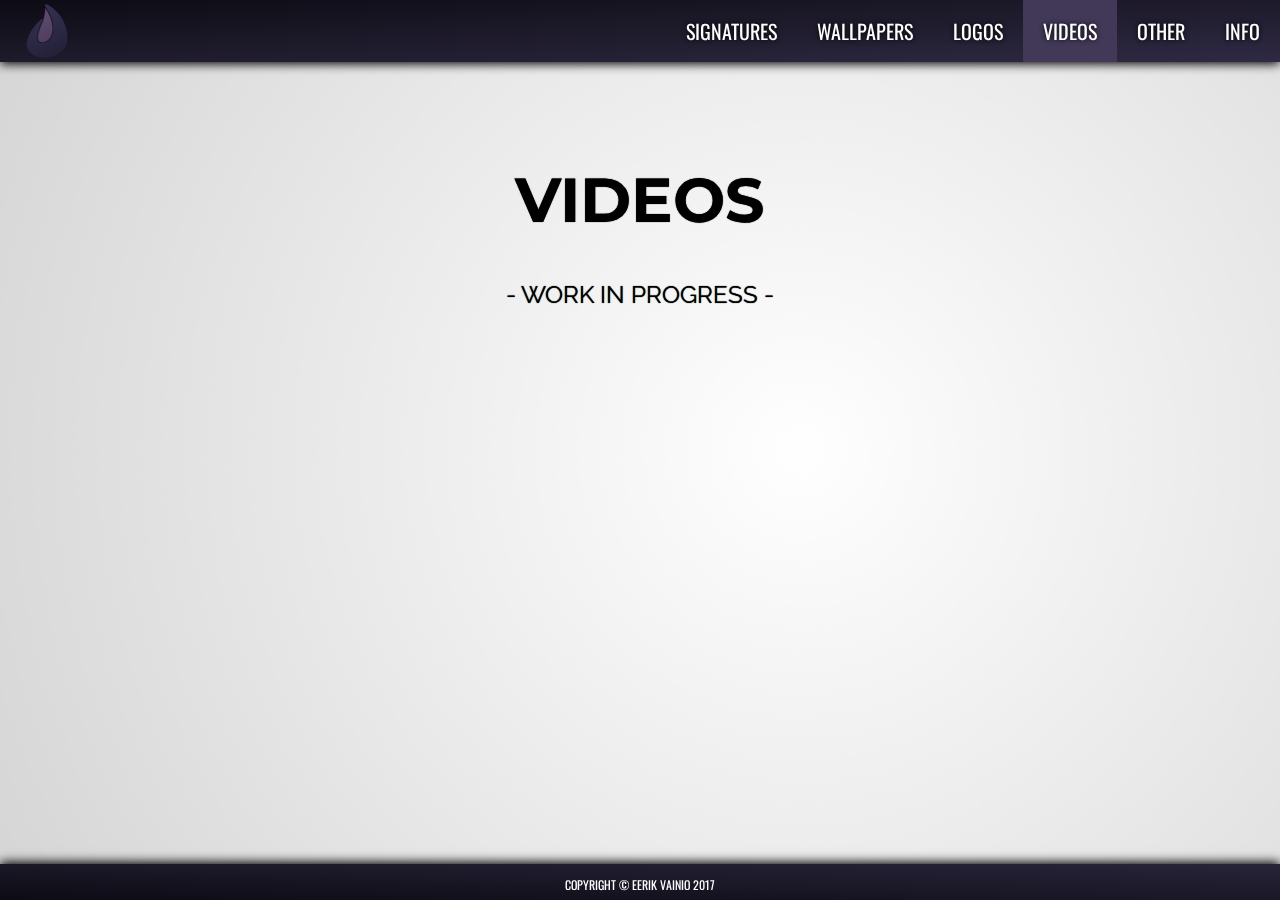
<file: videos.html>
<!DOCTYPE html>
<html>
	<head>
		<title>Logos | Marinoitu's Gallery</title>
		<link rel="stylesheet" type="text/css" href="style.css" />
		<link href="https://fonts.googleapis.com/css?family=Montserrat|Raleway|Oswald" rel="stylesheet">
		<link rel="icon" type="image/png" href="favicon.ico"/>
		<meta name="viewport" content="width=device-width, initial-scale=1.0">
	</head>
	<body>
		<!-- MENU-->
		<ul>
			<a href="index.html"><img id="logo" src="images\flamelogo1.png" alt="Logo" style="height:54px;width:54px;" /></a>
			<li><a href="info.html">INFO</a></li>
			<li><a href="other.html">OTHER</a></li>
			<li><a class="selected" href="videos.html">VIDEOS</a></li>
			<li><a href="logos.html">LOGOS</a></li>
			<li><a href="wallpapers.html">WALLPAPERS</a></li>
			<li><a href="signatures.html">SIGNATURES</a></li>
		</ul>
		<!-- CONTENT-->
		<h3>VIDEOS</h3>
		<p id="subtext">- WORK IN PROGRESS -</p>
		<iframe width="720px" height="480px" src="https://www.youtube.com/embed/rQT10Jwra4M" frameborder="0" allowfullscreen></iframe>
		<!-- FOOTER-->
		<div id="footer"><p id="footertext">COPYRIGHT &copy; EERIK VAINIO 2017</p></div>
		</body>
</html>
</file>
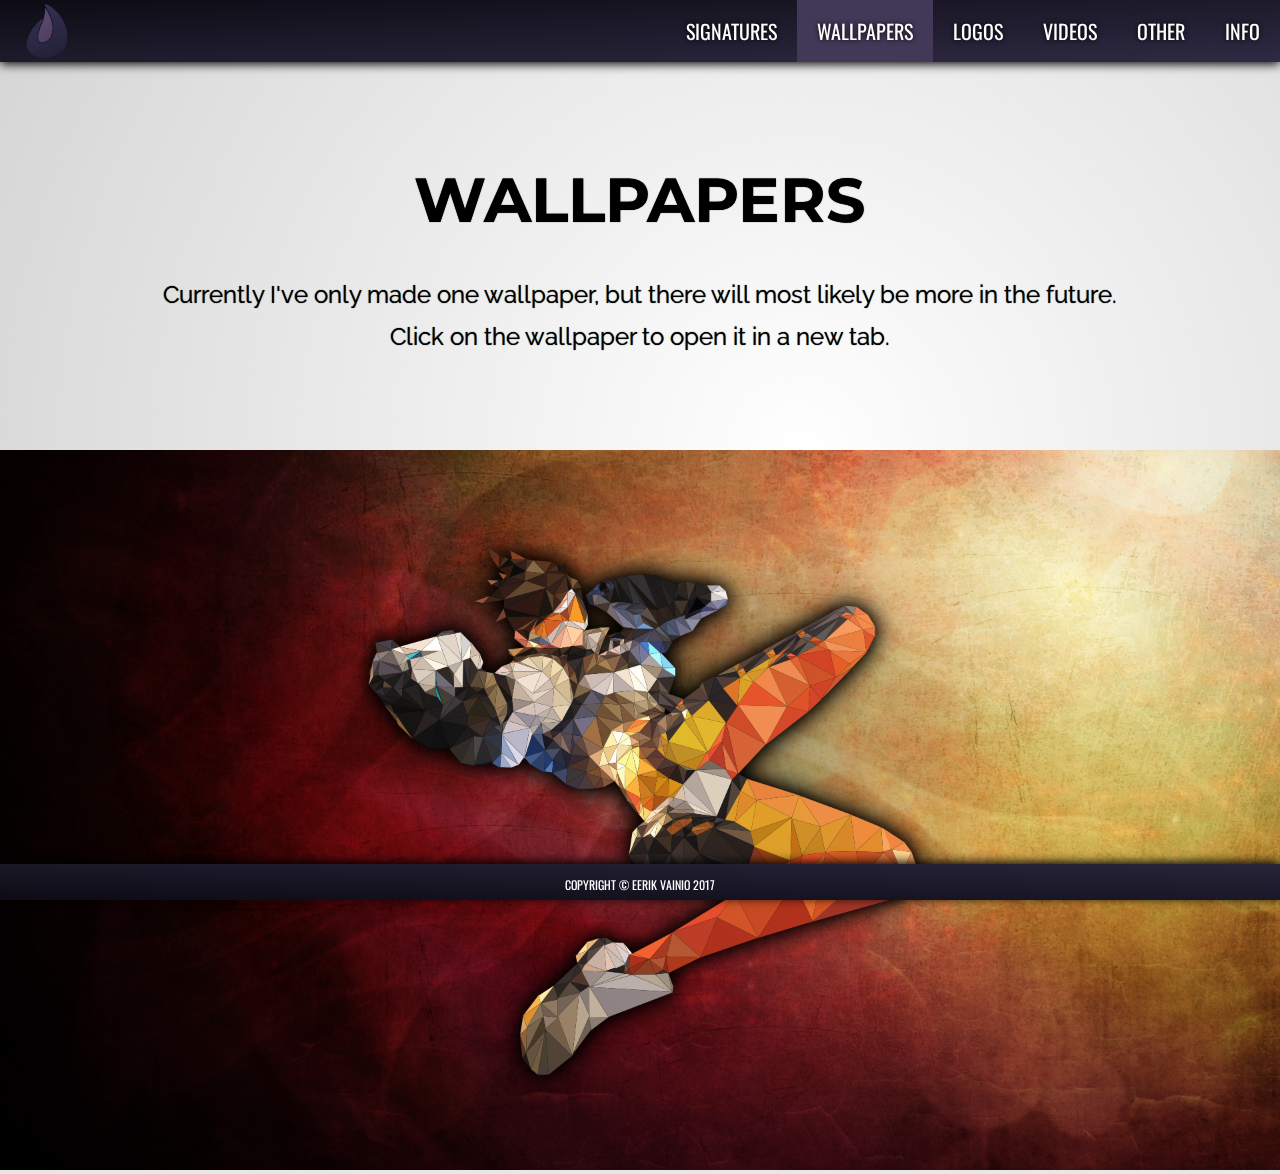
<file: wallpapers.html>
<!DOCTYPE html>
<html>
	<head>
		<title>Wallpapers | Marinoitu's Gallery</title>
		<link rel="stylesheet" type="text/css" href="style.css" />
		<link href="https://fonts.googleapis.com/css?family=Montserrat|Raleway|Oswald" rel="stylesheet">
		<link rel="icon" type="image/png" href="favicon.ico"/>
		<meta name="viewport" content="width=device-width, initial-scale=1.0">
	</head>
	<body>
		<!-- MENU-->
		<ul>
			<a href="index.html"><img id="logo" src="images\flamelogo1.png" alt="Logo" style="height:54px;width:54px;" /></a>
			<li><a href="info.html">INFO</a></li>
			<li><a href="other.html">OTHER</a></li>
			<li><a href="videos.html">VIDEOS</a></li>
			<li><a href="logos.html">LOGOS</a></li>
			<li><a class="selected" href="wallpapers.html">WALLPAPERS</a></li>
			<li><a href="signatures.html">SIGNATURES</a></li>
		</ul>
		<!-- CONTENT-->
		<h3>WALLPAPERS</h3>
		<p id="subtext">Currently I've only made one wallpaper, but there will most likely be more in the future.<br/>
		Click on the wallpaper to open it in a new tab.</p>
		<!-- 1 images as of 10.1.2017-->
		<div class="wallpapers">
			<a href="images\wallpapers\tracerpolygonwallpaper.png" target="_blank"><img src="images\wallpapers\tracerpolygonwallpaper.png" /></a>
		</div>
		<!-- FOOTER-->
		<div id="footer"><p id="footertext">COPYRIGHT &copy; EERIK VAINIO 2017</p></div>
		</body>
</html>
</file>
<file: style.css>
body {
	background-color: #e6e7e6;
	background-image: url("images/gradientbackground.png");
	background-repeat: no-repeat;
	background-attachment: fixed;
	background-size: cover;
}
ul {
	z-index: 10;
	font-family: 'Oswald', sans-serif;
	font-size: 20px;
	text-shadow: 0 0 5px black;
	position: fixed;
	top: 0;
	left: 0;
	width: 100%;
	list-style-type: none;
	margin: 0;
	padding: 0;
	overflow: hidden;
	background-color: #202020;
	background: linear-gradient(to right bottom, #0d0b14, #2F2A43);
	//border: 2px solid black;
	box-shadow: 0px 2px 10px black;
}
li {
	float: right;
	//border-left: 1px solid white;
	//border-left: 2px solid black;
}
li a {
	display: inline-block;
	color: white;
	text-align: center;
	padding: 16px 20px;
	text-decoration: none;
	-webkit-transition-duration: 0.6s;
	-moz-transition-duration: 0.6s;
	transition-duration: 0.6s;
}
li a:hover:not(.selected) {
	background-color: #383447;
	text-shadow: 0 0 3px white;
}
.selected {
	background-color: #423958;
}
.selected:hover {
	background-color: #302b42;
	text-shadow: 0 0 3px white;
}
#logo {
	top: 4px;
	left: 20px;
	position: fixed; 
	-webkit-transition-duration: 0.4s;
	-moz-transition-duration: 0.4s;
	transition-duration: 0.4s;
}
#logo:hover {
	-webkit-filter: drop-shadow(0 0 5px white);
    filter:         drop-shadow(0 0 5px white); 
}
h1, h2 {
	//width: 100%;
	left: 0;
	right: 0;
	top: 32%;
	position: absolute;
	text-align: center;
}
h1 {
	background-image: url("starsky.png");
	background-position: center;
	background-color: black;
    -webkit-background-clip: text;
    -moz-background-clip: text;
    background-clip: text;
    color: transparent;
    text-shadow: rgba(255,255,255,0.3) 8px 6px 6px;
	font-family: 'Montserrat', sans-serif;
	font-size: 96px;
	animation: text1 2s;
}
@keyframes text1 {
	0% {opacity:0; right:100px;}
	100% {opacity:1; right:0px;}
}
h2 {
	font-family: 'Raleway', sans-serif;
	font-size: 32px;
	padding-top: 132px;
	left: 340px;
	text-shadow: 0 0 1px black;
	animation: text2 2.5s;
}
@keyframes text2 {
	0% {opacity:0; text-shadow:0 0 5px black; right:180px;}
	100% {opacity:1; text-shadow:0 0 1px black; right:0px;}
}
h3, #subtext {
	//width: 100%;
	left: 0;
	right: 0;
	top: 100px;
	position: absolute;
	text-align: center;
	text-shadow: 0 0 1px black;
}
h3 {
	font-family: 'Montserrat', sans-serif;
	font-size: 62px;
	animation: text3 2s;
}
@keyframes text3 {
	0% {opacity:0; top:50px;}
	100% {opacity:1; top: 100px;}
}
#subtext {
	font-family: 'Raleway', sans-serif;
	font-size: 24px;
	top: 250px;
	line-height: 42px;
	animation: text4 2s;
}
@keyframes text4 {
	0% {opacity:0; top: 200px;}
	100% {opacity:1; top: 250px;}
}
.siglink {
	color: black;
	text-shadow: 0 0 3px #485D76;
	-webkit-transition-duration: 0.4s;
	-moz-transition-duration: 0.4s;
	transition-duration: 0.4s;
}
.siglink:hover {
	color: #485D76;
	text-shadow: 0 0 6px #485D76;
}
b {
	text-shadow: 0 0 2px black;
}
.display {
	z-index: 0;
	top: 450px;
	position: relative;
	line-height: 5;
	-webkit-column-count: 3;
	-webkit-column-gap:   5px;
	-moz-column-count:    3;
	-moz-column-gap:      5px;
	column-count:         3;
	column-gap:           5px; 
	padding-bottom: 50px;	
	animation: signatures 2s;
}
@keyframes signatures {
	0% {opacity:0; top:500px;}
	100% {opacity:1; top:450px;}
}
.display img {
	width: 100%;
	height: auto;
}
.cdisplay {
	z-index: 0;
	width: 900px;
	top: 7400px;
	//right: 0;
	left: 50%;
	text-align: center;
	//margin-left: auto;
	margin-right: -50%;
	transform: translate(-50%, -50%);
	position: absolute;
	line-height: 5;
	padding-bottom: 50px;
	animation: signatures2 2s;
}
.wallpapers {
	z-index: -5;
	top: 450px;
	text-align: center;
	left: 0;
	right: 0;
	position: absolute;
	animation: signatures 2s;
}
.wallpapers img{
	width: 100%;
	height: auto;
}
.logos {
	z-index: 0;
	top: 1000px;
	left: 50%;
	text-align: center;
	margin-right: -50%;
	transform: translate(-50%, -50%);
	line-height:5;
	position: absolute;
	padding-bottom: 50px;
	animation: logos 2s;
}
@keyframes logos {
	0% {opacity:0; top:1050px;}
	100% {opacity:1; top:1000px;}
}
@keyframes signatures2 {
	0% {opacity:0; top:7450px;}
	100% {opacity:1; top:7400px;}
}
iframe {
	z-index: 0;
	top:600px;
	left: 50%;
	right: 0;
	margin-right: -50%;
	transform: translate(-50%, -50%);
	text-align: center;
	position: absolute;
}
.other {
	z-index: 0;
	top:400px;
}
#footer {
	z-index: 10;
	font-family: 'Oswald', sans-serif;
	font-size: 12px;
	color: white;
	text-align: center;
	position: fixed;
	bottom: 0;
	right: 0;
	left: 0;
	padding: 0;
	height: 4%;
	background-color: #202020;
	background: linear-gradient(to right top, #0d0b14, #28243A);
	box-shadow: 0px -2px 10px black;
}
</file>
